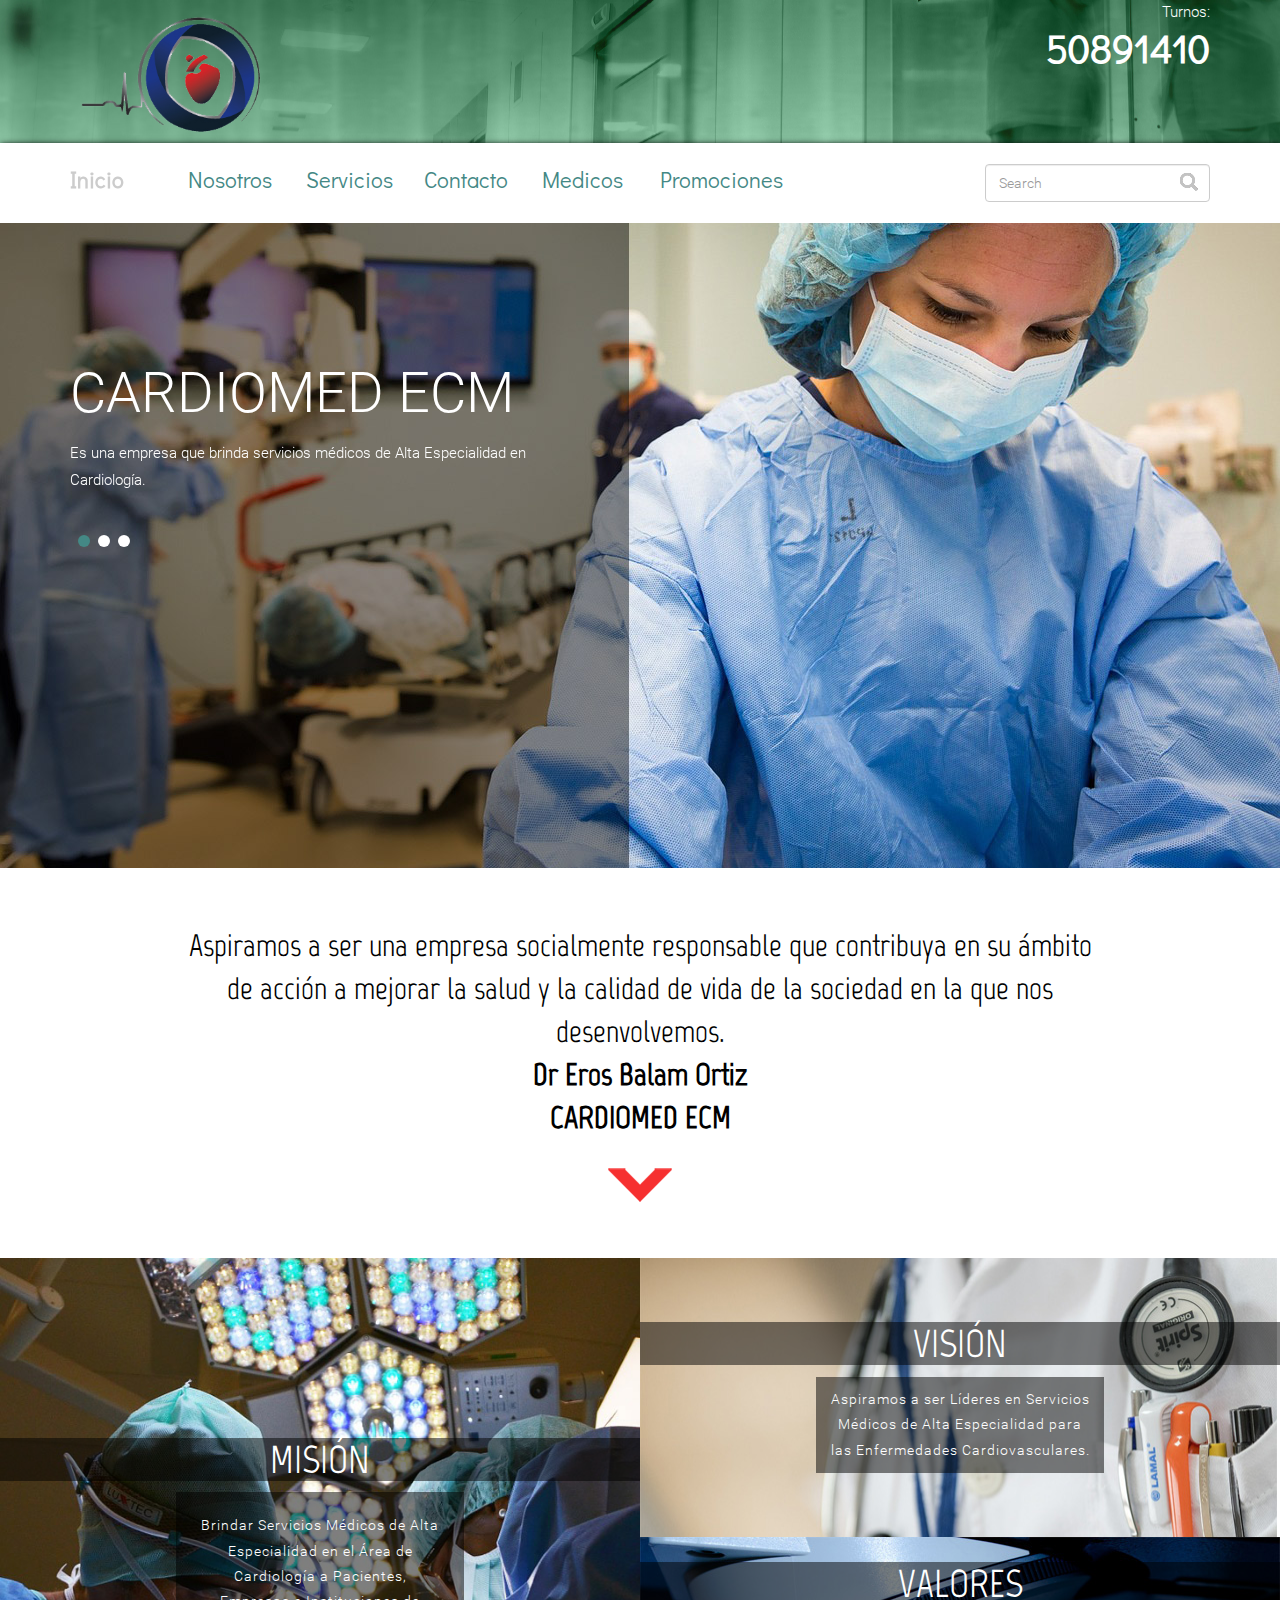
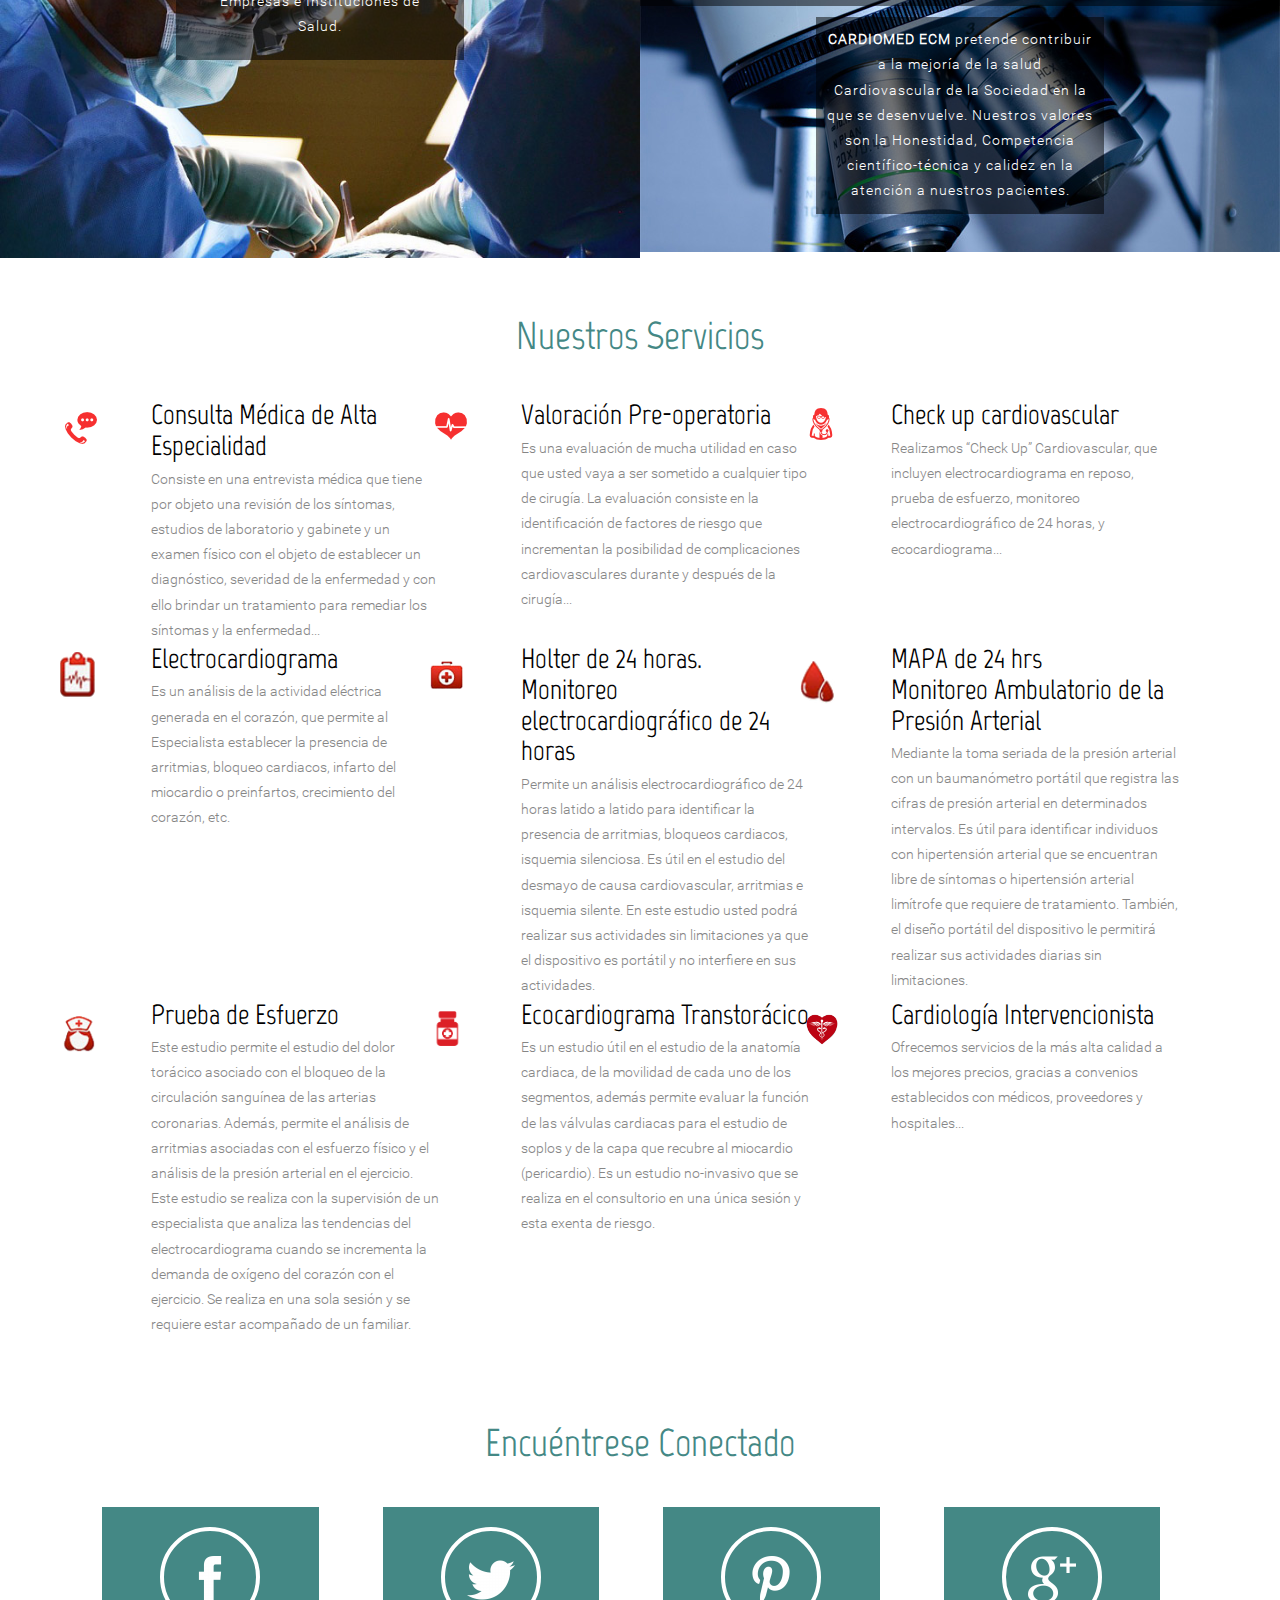
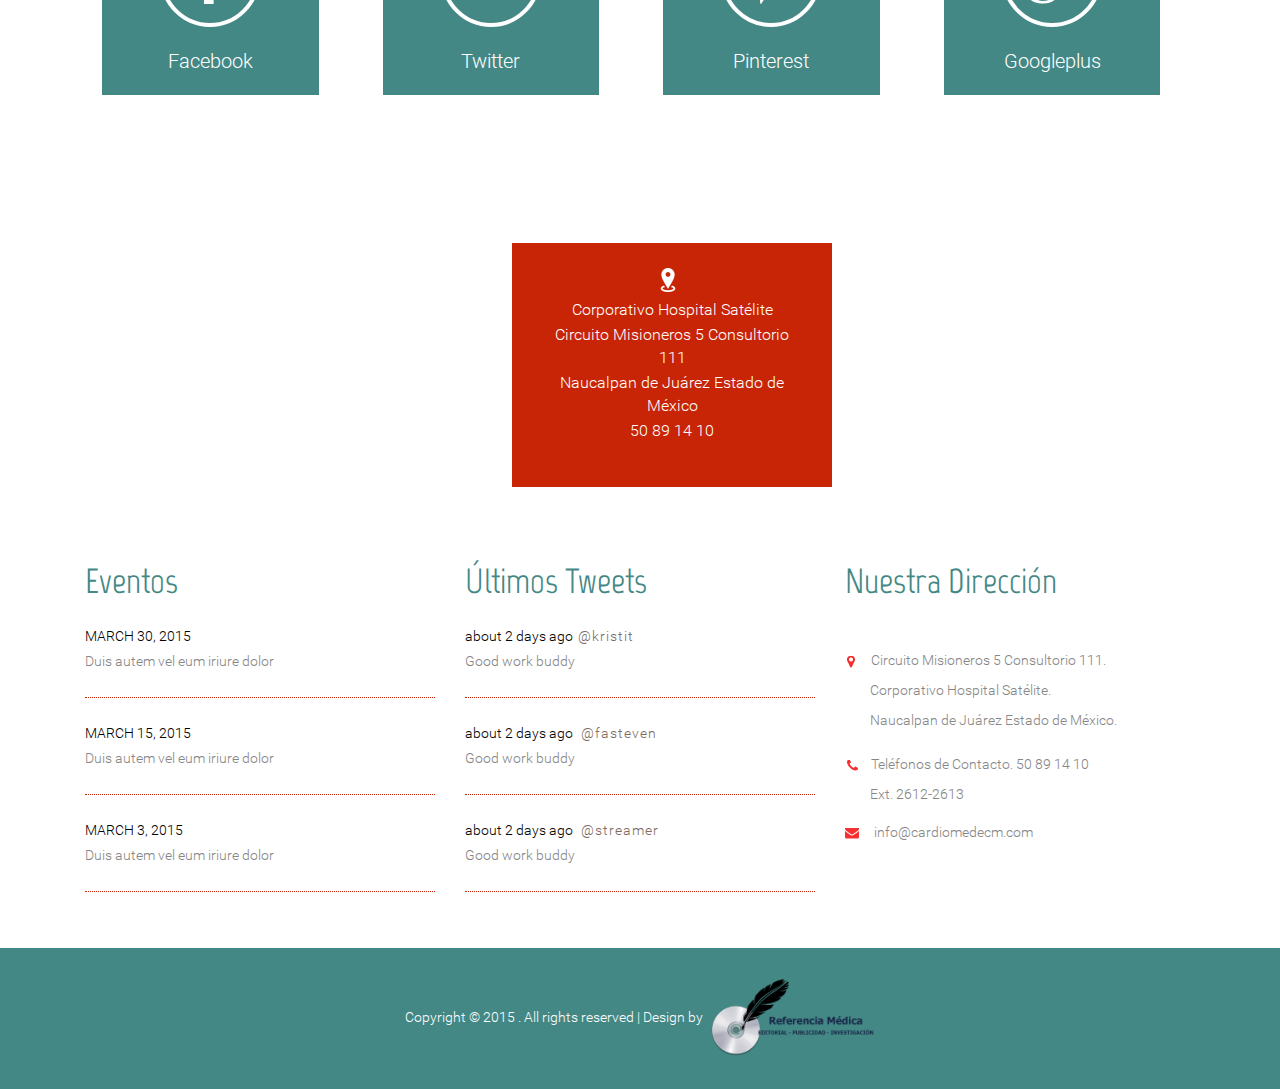
<file: med ecm/web app/index.html>
<!--
Author: W3layouts
Author URL: http://w3layouts.com
License: Creative Commons Attribution 3.0 Unported
License URL: http://creativecommons.org/licenses/by/3.0/
-->
<!DOCTYPE html>
<html>
<head>
<title>CardioMed ECM</title>
<link href="css/bootstrap.css" type="text/css" rel="stylesheet" media="all">
<link href="css/style.css" type="text/css" rel="stylesheet" media="all">
<link href='https://fonts.googleapis.com/css?family=Didact+Gothic' rel='stylesheet' type='text/css'>
<link rel="shortcut icon" href="images/favicon.ico">
<meta name="p:domain_verify" content="aaca3b6b4d7849d9b3cd22c4bf7415f7"/>
<!-- Custom Theme files -->
<meta name="viewport" content="width=device-width, initial-scale=1">
<meta http-equiv="Content-Type" content="text/html; charset=utf-8" />
<meta name="keywords" content="Doctor Plus Responsive web template, Bootstrap Web Templates, Flat Web Templates, Andriod Compatible web template, 
	Smartphone Compatible web template, free webdesigns for Nokia, Samsung, LG, SonyErricsson, Motorola web design" />
<script type="application/x-javascript"> addEventListener("load", function() { setTimeout(hideURLbar, 0); }, false); function hideURLbar(){ window.scrollTo(0,1); } </script>
<!-- //Custom Theme files -->
<!-- js -->
<script src="js/jquery-1.11.1.min.js"></script> 
<!-- //js -->	
<!-- start-smoth-scrolling-->
<script type="text/javascript" src="js/move-top.js"></script>
<script type="text/javascript" src="js/easing.js"></script>	
<script type="text/javascript">
		jQuery(document).ready(function($) {
			$(".scroll").click(function(event){		
				event.preventDefault();
				$('html,body').animate({scrollTop:$(this.hash).offset().top},1000);
			});
		});
</script>
<!--//end-smoth-scrolling-->
</head>
<body>
	<!--header-->
	<div class="header">
		<div class="container">
			<div class="header-logo">
				<a href="index.html"><img style="" src="images/logo.png" alt="logo"/></a>					
			</div>
			<div class="header-info">
				<p>Turnos:</p>
				<h4>50891410</h4>
			</div>			
			<div class="clearfix"> </div>
		</div>	
	</div>
	<!--//header-->
	<!--header-bottom-->
	<div class="header-bottom">
		<div class="container">
			<!--top-nav-->
			<div class="top-nav cl-effect-5">
				<span class="menu-icon"><img src="images/menu-icon.png" alt=""/></span>		
				<ul class="nav1">
					<li><a href="index.html" class="active"><span data-hover="Inicio">Inicio</span></a></li>
					<li><a href="about.html"> <span data-hover="Nosotros">Nosotros</span></a></li>
					<li><a href="services.html"> <span data-hover="Servicios">Servicios</span></a></li>
					<li><a href="contact.html"> <span data-hover="Contacto">Contacto</span></a></li>
                    <li><a href="medicos.html"> <span data-hover="Medicos">Medicos</span></a></li>
                    <li style="width: 150px;"><a href="news.html"> <span data-hover="Promociones">Promociones</span></a></li>
				</ul>
				<!-- script-for-menu -->
				<script>
				   $( "span.menu-icon" ).click(function() {
					 $( "ul.nav1" ).slideToggle( 300, function() {
					 // Animation complete.
					  });
					 });
				</script>
				<!-- /script-for-menu -->
			</div>
			<!--//top-nav-->
			<form class="navbar-form navbar-right">
				<div class="form-group">
					<input type="text" class="form-control" placeholder="Search">
					<button type="submit" class="btn btn-default"></button>
				</div>		
			</form>
			<div class="clearfix"> </div>
		</div>
	</div>
	<!--//header-bottom-->
	<!--banner-->
	<div class="banner">
		<div class="container ">
			<!-- banner-text Slider starts Here -->
			<script src="js/responsiveslides.min.js"></script>
			 <script>
				// You can also use "$(window).load(function() {"
					$(function () {
					// Slideshow 4
						$("#slider3").responsiveSlides({
						auto: true,
						pager:true,
						nav:false,
						speed: 500,
						namespace: "callbacks",
						before: function () {
						$('.events').append("<li>before event fired.</li>");
						},
						after: function () {
							$('.events').append("<li>after event fired.</li>");
						}
					});	
				});
			</script>
			<!--//End-slider-script -->
			<div  id="top" class="callbacks_container">
				<ul class="rslides" id="slider3">
					<li>
						<div class="banner-text">		
							<h1>CARDIOMED ECM</h1>
							<p>Es una empresa que brinda servicios médicos de Alta Especialidad en Cardiología. </p>
						</div>
					</li>
					<li>
						<div class="banner-text">		
							<h1></h1>
							<p>Las enfermedades cardiovasculares representan la principal causa de muerte y discapacidad en nuestra sociedad. Su prevención, diagnóstico y tratamiento eficaz es nuestro principal interés. Contamos para ello con personal Médico con capacidades científico-técnicas certificadas en el área de la Cardiología, además de equipo Médico de última generación a su disposición. </p>
						</div>
					</li>
					<li>
						<div class="banner-text">		
							<h1></h1>
							<p>En <strong>CARDIOMED ECM</strong> ejercemos Medicina Personalizada en donde la atención médica se centra en el la persona. Concebimos a la persona enferma no solo como un número de expediente o ficha, estamos convencidos que atendemos personas con un rol familiar y social importante, nuestra labor es poner a su disposición los recursos tecnológicos y médicos especializados para restablecer su salud. En CARDIOMED ECM Atendemos Personas no Enfermedades.</p>
						</div>
					</li>
				</ul>
			</div>
		</div>
	</div>
	<!--//banner-->
	<!--banner-bottom-->
	<div class="banner-bottom">
		<div class="container">
			<h2>Aspiramos a ser una empresa socialmente responsable que contribuya en su ámbito de acción a mejorar la salud y la calidad de vida de la sociedad en la que nos desenvolvemos. <br />
            <strong>Dr Eros Balam Ortiz</strong><br />
            <strong>CARDIOMED ECM</strong>
            </h2>
			<a href="#gallery" class="arrow scroll"> </a>
		</div>
	</div>
	<!--//banner-bottom-->
	<!--gallery-->
	<div class="gallery" id="gallery">
		<div class="col-md-6 gallery-left">
			<h4 style="background-color:rgba(0,0,0,0.5);">MISIÓN</h4>
			<p style="background-color:rgba(0,0,0,0.5);padding:21px;">
            Brindar Servicios Médicos de Alta Especialidad en el Área de Cardiología a Pacientes, Empresas e Instituciones de Salud. 
            </p>
		</div>
		<div class="col-md-6 gallery-right">
			<div class="gallery-grid-a">
				<h4 style="background-color:rgba(0,0,0,0.5);">VISIÓN</h4>
				<p style="background-color:rgba(0,0,0,0.5);padding:10px;">Aspiramos a ser Líderes en Servicios Médicos de Alta Especialidad para las Enfermedades Cardiovasculares.</p>
			</div>	
			<div class="gallery-grid-b">		
			<h4 style="background-color:rgba(0,0,0,0.5);">VALORES</h4>
			<p style="background-color:rgba(0,0,0,0.5);padding:10px;"><strong>CARDIOMED ECM</strong> pretende contribuir a la mejoría de la salud Cardiovascular de la Sociedad en la que se desenvuelve. Nuestros valores son la Honestidad, Competencia científico-técnica y calidez en la atención a nuestros pacientes.</p>
			</div>
		</div>
		<div class="clearfix"> </div>
	</div>
	<!--//gallery-->
	<!--work-->
	<div class="work">		
		<div class="container">	
			<div class="work-title">
				<h3>Nuestros Servicios</h3>
				<p></p>
			</div>
            <div class="col-md-12">
			<div class="col-md-4 work-grids">
				<ul>
					<li><img style="margin-left: -35px;" src="images/icon4.png" alt=""></li>
					<li>
						<h4>Consulta Médica de Alta Especialidad</h4>
						<p>Consiste en una entrevista médica que tiene por objeto una revisión de los síntomas, estudios de laboratorio y gabinete y un examen físico con el objeto de establecer un diagnóstico, severidad de la enfermedad y con ello brindar un tratamiento para remediar los síntomas y la enfermedad... 
                        </p>
					</li>
				</ul>
			</div>	
			<div class="col-md-4 work-grids">
				<ul>
					<li><img style="margin-left: -35px;" src="images/icon2.png" alt=""></li>
					<li>
						<h4>Valoración Pre-operatoria</h4>
						<p>Es una evaluación de mucha utilidad en caso que usted vaya a ser sometido a cualquier tipo de cirugía. La evaluación consiste en la identificación de factores de riesgo que incrementan la posibilidad de complicaciones cardiovasculares durante y después de la cirugía...
                        </p>
					</li>
				</ul>
			</div>
			<div class="col-md-4 work-grids">
				<ul>
					<li><img style="margin-left: -35px;" src="images/icon3.png" alt=""></li>
					<li>
						<h4>Check up cardiovascular</h4>
						<p>Realizamos “Check Up” Cardiovascular, que incluyen electrocardiograma en reposo, prueba de esfuerzo, monitoreo electrocardiográfico de 24 horas, y ecocardiograma...
                      </p>
					</li>
				</ul>
			</div>
            </div>
            <div class="col-md-12">
            <div class="col-md-4 work-grids">
				<ul>
					<li><img style="margin-left: -40px;width: 35px;" src="images/icons/icon5.png" alt=""></li>
					<li>
						<h4>Electrocardiograma</h4>
						<p>Es un análisis de la actividad eléctrica generada en el corazón, que permite al Especialista establecer la presencia de arritmias, bloqueo cardiacos, infarto del miocardio o preinfartos, crecimiento del corazón, etc.  
                      </p>
					</li>
				</ul>
			</div>
            <div class="col-md-4 work-grids">
				<ul>
					<li><img style="margin-left: -40px;width: 35px;" src="images/icons/icon2.png" alt=""></li>
					<li>
						<h4>Holter de 24 horas.<br /> Monitoreo electrocardiográfico de 24 horas</h4>
						<p>Permite un análisis electrocardiográfico de 24 horas latido a latido para identificar la presencia de arritmias, bloqueos cardiacos, isquemia silenciosa. Es útil en el estudio del desmayo de causa cardiovascular, arritmias e isquemia silente. En este estudio usted podrá realizar sus actividades sin limitaciones ya que el dispositivo es portátil y no interfiere en sus actividades. 
                      </p>
					</li>
				</ul>
			</div>
            <div class="col-md-4 work-grids">
				<ul>
					<li><img style="margin-left: -40px;width: 35px;" src="images/icons/icon8.png" alt=""></li>
					<li>
						<h4>MAPA de 24 hrs<br />Monitoreo Ambulatorio de la Presión Arterial</h4>
						<p>Mediante la toma seriada de la presión arterial con un baumanómetro portátil que registra las cifras de presión arterial en determinados intervalos.  Es útil para identificar individuos con hipertensión arterial que se encuentran libre de síntomas o hipertensión arterial limítrofe que requiere de tratamiento. También, el diseño portátil del dispositivo le permitirá realizar sus actividades diarias sin limitaciones. 
                      </p>
					</li>
				</ul>
			</div>
            </div>
            <div class="col-md-12">
            <div class="col-md-4 work-grids">
				<ul>
					<li><img style="margin-left: -40px;width: 35px;" src="images/icons/icon4.png" alt=""></li>
					<li>
						<h4>Prueba de Esfuerzo</h4>
						<p>Este estudio permite el estudio del dolor torácico asociado con el bloqueo de la circulación sanguínea de las arterias coronarias. Además, permite el análisis de arritmias asociadas con el esfuerzo físico y el análisis de la presión arterial en el ejercicio. Este estudio se realiza con la supervisión de un especialista que analiza las tendencias del electrocardiograma cuando se incrementa la demanda de oxígeno del corazón con el ejercicio. Se realiza en una sola sesión y se requiere estar acompañado de un familiar. 
                      </p>
					</li>
				</ul>
			</div>
            <div class="col-md-4 work-grids">
				<ul>
					<li><img style="margin-left: -40px;width: 35px;" src="images/icons/icon10.png" style="width:42px" alt=""></li>
					<li>
						<h4>Ecocardiograma Transtorácico</h4>
						<p>Es un estudio útil en el estudio de la anatomía cardiaca, de la movilidad de cada uno de los segmentos, además permite evaluar la función de las válvulas cardiacas para el estudio de soplos y de la capa que recubre al miocardio (pericardio). Es un estudio no-invasivo que se realiza en el consultorio en una única sesión y esta exenta de riesgo.  
                      </p>
					</li>
				</ul>
			</div>
            <div class="col-md-4 work-grids">
				<ul>
					<li><img style="margin-left: -40px;width: 44px;" src="images/icons/icon12.png" style="width:55px" alt=""></li>
					<li>
						<h4>Cardiología Intervencionista</h4>
						<p>Ofrecemos servicios de la más alta calidad a los mejores precios, gracias a convenios establecidos con médicos,  proveedores y hospitales...    
                      </p>
					</li>
				</ul>
			</div>
            </div>
			<div class="clearfix"> </div>
		</div>
	</div>
	<!--//work-->
	<div class="like">		
		<div class="container">
			<div class="work-title">
				<h3>Encuéntrese Conectado</h3>
				<p class="cnnct"></p>
			</div>
			<div class="col-md-3 like-grids">
				<a href="https://www.facebook.com/Cardio-Med-ECM-1480941625547123/timeline/">
					<img src="images/icon1.png" alt=""/>
				</a>
				<p>Facebook</p>
			</div>
			<div class="col-md-3 like-grids">
				<a href="https://twitter.com/cardiomedecm">
					<img src="images/icon5.png" alt=""/>
				</a>
				<p>Twitter</p>
			</div>
			<div class="col-md-3 like-grids">
				<a href="https://www.pinterest.com/cardiomedecm/">
					<img src="images/icon6.png" alt=""/>
				</a>
				<p>Pinterest</p>
			</div>
			<div class="col-md-3 like-grids">
				<a href="https://plus.google.com/u/0/109583393176461734720">
					<img src="images/icon7.png" alt=""/>
				</a>
				<p>Googleplus</p>
			</div>
			<div class="clearfix"> </div>
		</div>
	</div>
	<!--map-->
	<div class="map">
		<iframe src="https://www.google.com/maps/embed?pb=!1m18!1m12!1m3!1d3760.648622560514!2d-99.23985628463049!3d19.513747586838267!2m3!1f0!2f0!3f0!3m2!1i1024!2i768!4f13.1!3m3!1m2!1s0x85d2032903338a83%3A0x535a70abd7ca2b37!2sCorporativo+Hospital+Sat%C3%A9lite!5e0!3m2!1sen!2s!4v1449705612390" width="600" height="450" frameborder="0" style="border:0" allowfullscreen></iframe>
		<div class="container">	
			<div class="map-info">
				<ul>
					<li>Corporativo Hospital Satélite</li>
					<li>Circuito Misioneros 5 Consultorio 111</li>
					<li>Naucalpan de Juárez Estado de México</li>
					<li>50 89 14 10</li>
				</ul>
			</div>
		</div>
	</div>
	<!--//map-->
	<!--footer-->
	<div class="footer">
		<div class="container">
			<div class="footer-grids">				
				<div class="col-md-4 recent-posts">
					<h4>Eventos</h4>
					<div class="recent-posts-text">
						<h5>MARCH 30, 2015</h5>
						<p>Duis autem vel eum iriure dolor</p>
					</div>
					<div class="recent-posts-text">
						<h5>MARCH 15, 2015</h5>
						<p>Duis autem vel eum iriure dolor</p>
					</div>
					<div class="recent-posts-text">
						<h5>MARCH 3, 2015</h5>
						<p>Duis autem vel eum iriure dolor</p>
					</div>
				</div>
				<div class="col-md-4 recent-posts">
					<h4>Últimos Tweets</h4>
					<div class="recent-posts-text">
						<h5>about 2 days ago<span>@kristit</span></h5>
						<p>Good work buddy</p>
					</div>
					<div class="recent-posts-text">
						<h5>about 2 days ago <span>@fasteven</span></h5>
						<p>Good work buddy</p>
					</div>
					<div class="recent-posts-text">
						<h5>about 2 days ago <span>@streamer</span> </h5>
						<p>Good work buddy</p>
					</div>
				</div>
				<div class="col-md-4 recent-posts">
					<h4>Nuestra Dirección</h4>
					<p class="adrs">
                    </p>
					<ul>
						<li>
                        
                         <p><span></span>Circuito Misioneros 5 Consultorio 111.</p>
                         <p style="margin-left: 25px;">Corporativo Hospital Satélite.</p>
                         <p style="margin-left: 25px;">Naucalpan de Juárez Estado de México.</p>
                          </li>
						<li>
                        <p><span class="ph-no"></span>Teléfonos de Contacto. 50 89 14 10 </p> 
                        <p style="margin-left: 25px;">Ext. 2612-2613</p> </li>
						<li><span class="mail"></span><a href="mailto:info@cardiomedecm.com">info@cardiomedecm.com</a></li>
					</ul>
				</div>
				<div class="clearfix"> </div>
			</div>
		</div>	
	</div>	
	<!--//footer-->
	<div class="footer-bottom">
		<div class="container">
			<p>Copyright © 2015 . All rights reserved | Design by <a href=""><img src="images/firm.png" style="width:170px;" /></a></p>
		</div>
	</div>
	<!--smooth-scrolling-of-move-up-->
	<script type="text/javascript">
		$(document).ready(function() {
			/*
			var defaults = {
				containerID: 'toTop', // fading element id
				containerHoverID: 'toTopHover', // fading element hover id
				scrollSpeed: 1200,
				easingType: 'linear' 
			};
			*/
			
			$().UItoTop({ easingType: 'easeOutQuart' });
			
		});
	</script>
	<a href="#" id="toTop" style="display: block;"> <span id="toTopHover" style="opacity: 1;"> </span></a>
	<!--//smooth-scrolling-of-move-up-->
	<!-- Bootstrap core JavaScript
    ================================================== -->
    <!-- Placed at the end of the document so the pages load faster -->
    <script src="js/bootstrap.js"> </script>
</body>
</html>
</file>
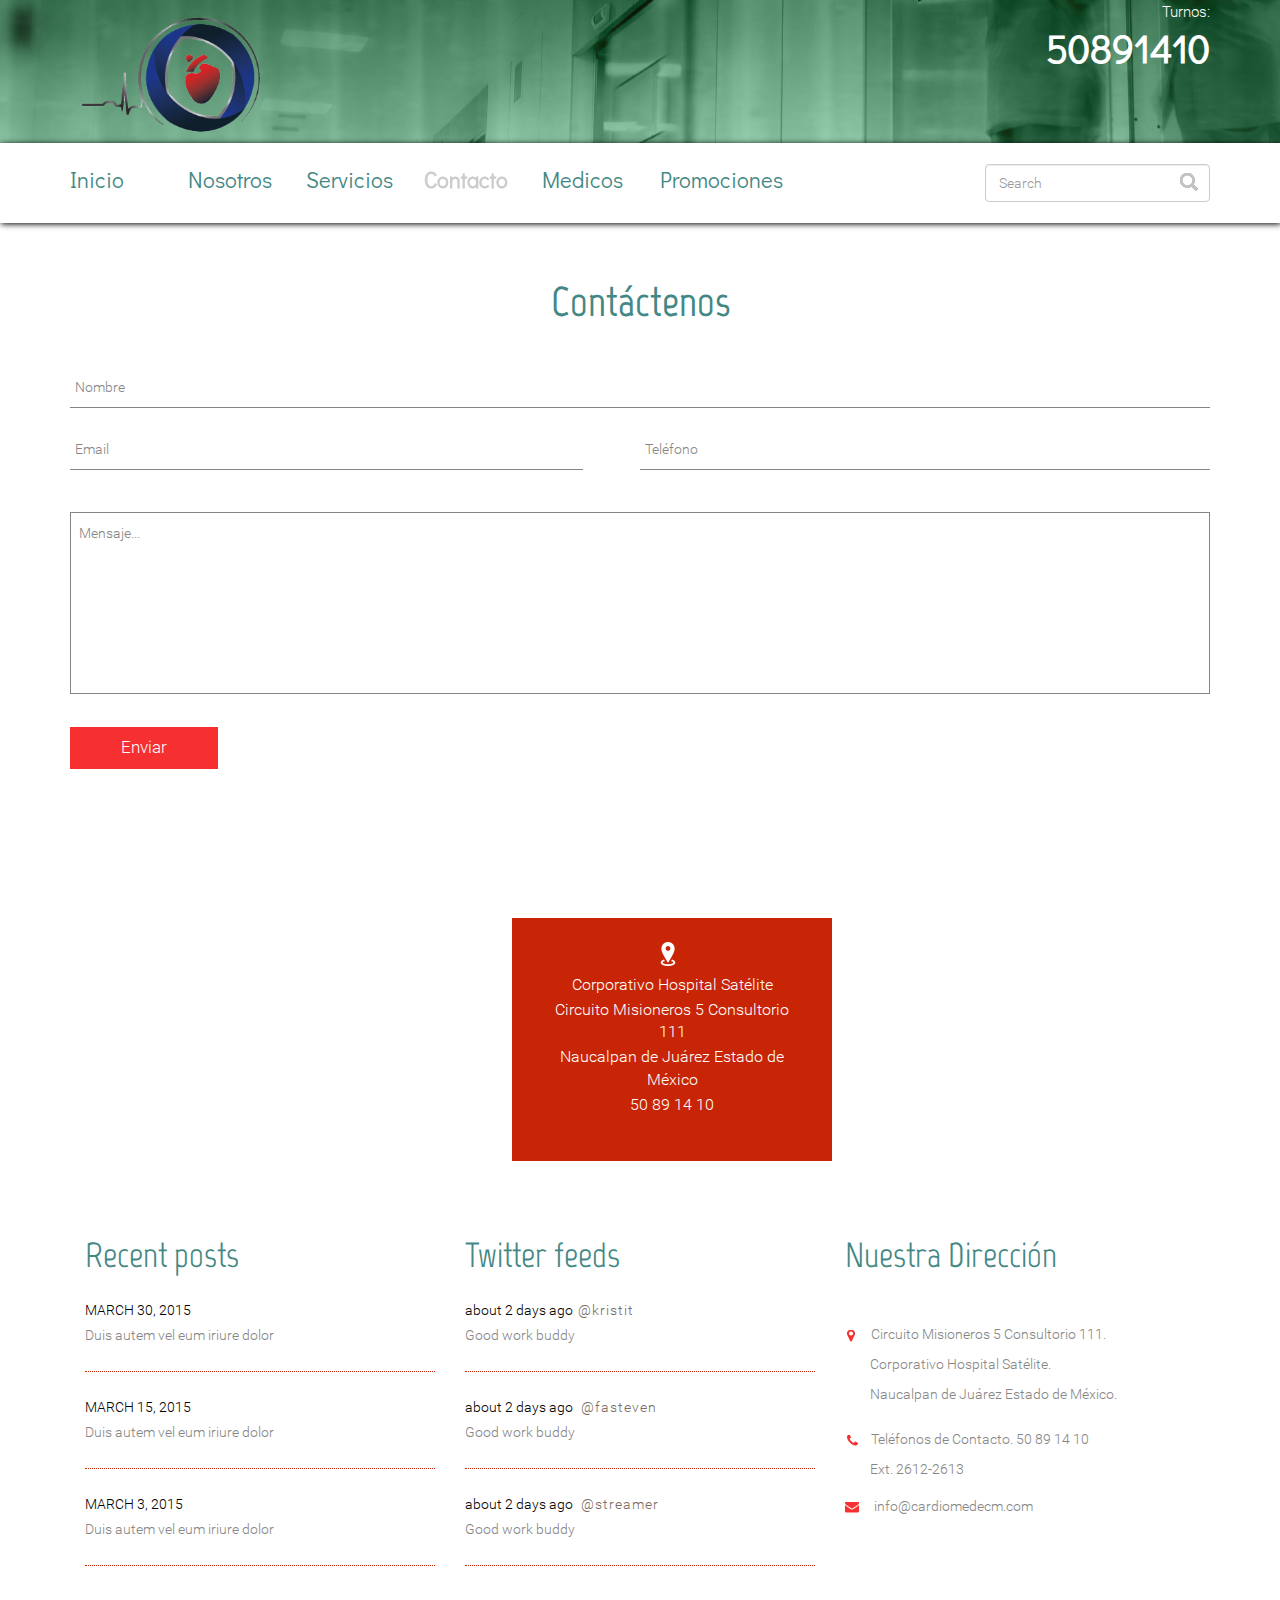
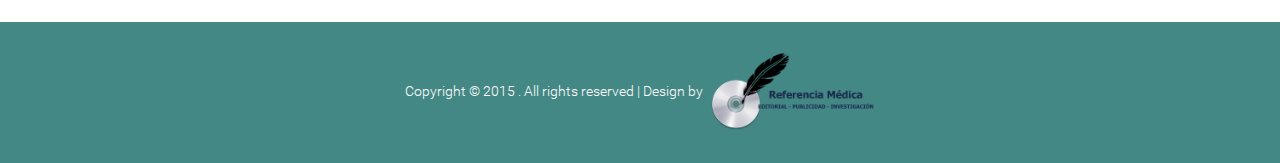
<file: med ecm/web app/contact.html>
<!--
Author: W3layouts
Author URL: http://w3layouts.com
License: Creative Commons Attribution 3.0 Unported
License URL: http://creativecommons.org/licenses/by/3.0/
-->
<!DOCTYPE html>
<html>
<head>
<title>CardioMed ECM</title>
<link href="css/bootstrap.css" type="text/css" rel="stylesheet" media="all">
<link href="css/style.css" type="text/css" rel="stylesheet" media="all">
<link rel="shortcut icon" href="images/favicon.ico">
<!-- Custom Theme files -->
<meta name="viewport" content="width=device-width, initial-scale=1">
<meta http-equiv="Content-Type" content="text/html; charset=utf-8" />
<link href='https://fonts.googleapis.com/css?family=Didact+Gothic' rel='stylesheet' type='text/css'>
<meta name="keywords" content="Doctor Plus Responsive web template, Bootstrap Web Templates, Flat Web Templates, Andriod Compatible web template, 
	Smartphone Compatible web template, free webdesigns for Nokia, Samsung, LG, SonyErricsson, Motorola web design" />
<script type="application/x-javascript"> addEventListener("load", function() { setTimeout(hideURLbar, 0); }, false); function hideURLbar(){ window.scrollTo(0,1); } </script>
<!-- //Custom Theme files -->
<!-- js -->
<script src="js/jquery-1.11.1.min.js"></script> 
<!-- //js -->	
<!-- start-smoth-scrolling-->
<script type="text/javascript" src="js/move-top.js"></script>
<script type="text/javascript" src="js/easing.js"></script>	
<script type="text/javascript">
		jQuery(document).ready(function($) {
			$(".scroll").click(function(event){		
				event.preventDefault();
				$('html,body').animate({scrollTop:$(this.hash).offset().top},1000);
			});
		});
</script>
<!--//end-smoth-scrolling-->
</head>
<body>
	<!--header-->
	<div class="header">
		<div class="container">
			<div class="header-logo">
				<a href="index.html"><img src="images/logo.png" alt="logo"/></a>					
			</div>
			<div class="header-info">
				<p>Turnos:</p>
				<h4>50891410</h4>
			</div>			
			<div class="clearfix"> </div>
		</div>	
	</div>
	<!--//header-->
	<!--header-bottom-->
	<div class="header-bottom">
		<div class="container">
			<!--top-nav-->
			<div class="top-nav cl-effect-5">
				<span class="menu-icon"><img src="images/menu-icon.png" alt=""/></span>		
				<ul class="nav1">
					<li><a href="index.html"><span data-hover="Inicio">Inicio</span></a></li>
					<li><a href="about.html"> <span data-hover="Nosotros">Nosotros</span></a></li>
					<li><a href="services.html"> <span data-hover="Servicios">Servicios</span></a></li>
					<li><a href="contact.html" class="active"> <span data-hover="Contacto">Contacto</span></a></li>
                    <li><a href="medicos.html"> <span data-hover="Medicos">Medicos</span></a></li>
                    <li style="width: 150px;"><a href="news.html"> <span data-hover="Promociones">Promociones</span></a></li>
				</ul>
				<!-- script-for-menu -->
				<script>
				   $( "span.menu-icon" ).click(function() {
					 $( "ul.nav1" ).slideToggle( 300, function() {
					 // Animation complete.
					  });
					 });
				</script>
				<!-- /script-for-menu -->
			</div>
			<!--//top-nav-->
			<form class="navbar-form navbar-right">
				<div class="form-group">
					<input type="text" class="form-control" placeholder="Search">
					<button type="submit" class="btn btn-default"></button>
				</div>		
			</form>
			<div class="clearfix"> </div>
		</div>
	</div>
	<!--//header-bottom-->
	<!--contact-->
	<div class="contact">
		<div class="container">
			<h3>Contáctenos</h3>
			<div class="contact-form">
				<form>
					<input type="text" value="Nombre" onfocus="this.value = '';" onblur="if (this.value == '') {this.value = 'Nombre';}" required>
					<div class="col-md-6 cnt-inpt">
						<input type="email" value="Email" onfocus="this.value = '';" onblur="if (this.value == '') {this.value = 'Email';}" required>
					</div>
					<div class="col-md-6 cnt-inpt">
						<input type="text" value="Teléfono" onfocus="this.value = '';" onblur="if (this.value == '') {this.value = 'Teléfono';}" required>
					</div>
					<div class="clearfix"> </div>
					<textarea onfocus="this.value = '' ;" onblur="if (this.value == '') {this.value = 'Mensaje...';}" required> Mensaje... </textarea>
					<input type="submit" value="Enviar">
				</form>
			</div>
		</div>
	</div>
	<!--//contact-->
	<!--map-->
	<div class="map">
		<iframe src="https://www.google.com/maps/embed?pb=!1m18!1m12!1m3!1d3760.648622560514!2d-99.23985628463049!3d19.513747586838267!2m3!1f0!2f0!3f0!3m2!1i1024!2i768!4f13.1!3m3!1m2!1s0x85d2032903338a83%3A0x535a70abd7ca2b37!2sCorporativo+Hospital+Sat%C3%A9lite!5e0!3m2!1sen!2s!4v1449705612390" width="600" height="450" frameborder="0" style="border:0" allowfullscreen></iframe>
		<div class="container">	
			<div class="map-info">
				<ul>
					<li>Corporativo Hospital Satélite</li>
					<li>Circuito Misioneros 5 Consultorio 111</li>
					<li>Naucalpan de Juárez Estado de México</li>
					<li>50 89 14 10</li>
				</ul>
			</div>
		</div>
	</div>
	<!--//map-->
	<!--footer-->
	<div class="footer">
		<div class="container">
			<div class="footer-grids">				
				<div class="col-md-4 recent-posts">
					<h4>Recent posts</h4>
					<div class="recent-posts-text">
						<h5>MARCH 30, 2015</h5>
						<p>Duis autem vel eum iriure dolor</p>
					</div>
					<div class="recent-posts-text">
						<h5>MARCH 15, 2015</h5>
						<p>Duis autem vel eum iriure dolor</p>
					</div>
					<div class="recent-posts-text">
						<h5>MARCH 3, 2015</h5>
						<p>Duis autem vel eum iriure dolor</p>
					</div>
				</div>
				<div class="col-md-4 recent-posts">
					<h4>Twitter feeds</h4>
					<div class="recent-posts-text">
						<h5>about 2 days ago<span>@kristit</span></h5>
						<p>Good work buddy</p>
					</div>
					<div class="recent-posts-text">
						<h5>about 2 days ago <span>@fasteven</span></h5>
						<p>Good work buddy</p>
					</div>
					<div class="recent-posts-text">
						<h5>about 2 days ago <span>@streamer</span> </h5>
						<p>Good work buddy</p>
					</div>
				</div>
				<div class="col-md-4 recent-posts">
					<h4>Nuestra Dirección</h4>
					<p class="adrs">
                    </p>
					<ul>
						<li>
                        
                         <p><span></span>Circuito Misioneros 5 Consultorio 111.</p>
                         <p style="margin-left: 25px;">Corporativo Hospital Satélite.</p>
                         <p style="margin-left: 25px;">Naucalpan de Juárez Estado de México.</p>
                          </li>
						<li>
                        <p><span class="ph-no"></span>Teléfonos de Contacto. 50 89 14 10 </p> 
                        <p style="margin-left: 25px;">Ext. 2612-2613</p> </li>
						<li><span class="mail"></span><a href="mailto:info@cardiomedecm.com">info@cardiomedecm.com</a></li>
					</ul>
				</div>
				<div class="clearfix"> </div>
			</div>
		</div>	
	</div>	
	<!--//footer-->
	<div class="footer-bottom">
		<div class="container">
			<p>Copyright © 2015 . All rights reserved | Design by <a href=""><img src="images/firm.png" style="width:170px;" /></a></p>
		</div>
	</div>
	<!--smooth-scrolling-of-move-up-->
	<script type="text/javascript">
		$(document).ready(function() {
			/*
			var defaults = {
				containerID: 'toTop', // fading element id
				containerHoverID: 'toTopHover', // fading element hover id
				scrollSpeed: 1200,
				easingType: 'linear' 
			};
			*/
			
			$().UItoTop({ easingType: 'easeOutQuart' });
			
		});
	</script>
	<a href="#" id="toTop" style="display: block;"> <span id="toTopHover" style="opacity: 1;"> </span></a>
	<!--//smooth-scrolling-of-move-up-->
	<!-- Bootstrap core JavaScript
    ================================================== -->
    <!-- Placed at the end of the document so the pages load faster -->
    <script src="js/bootstrap.js"> </script>
</body>
</html>
</file>
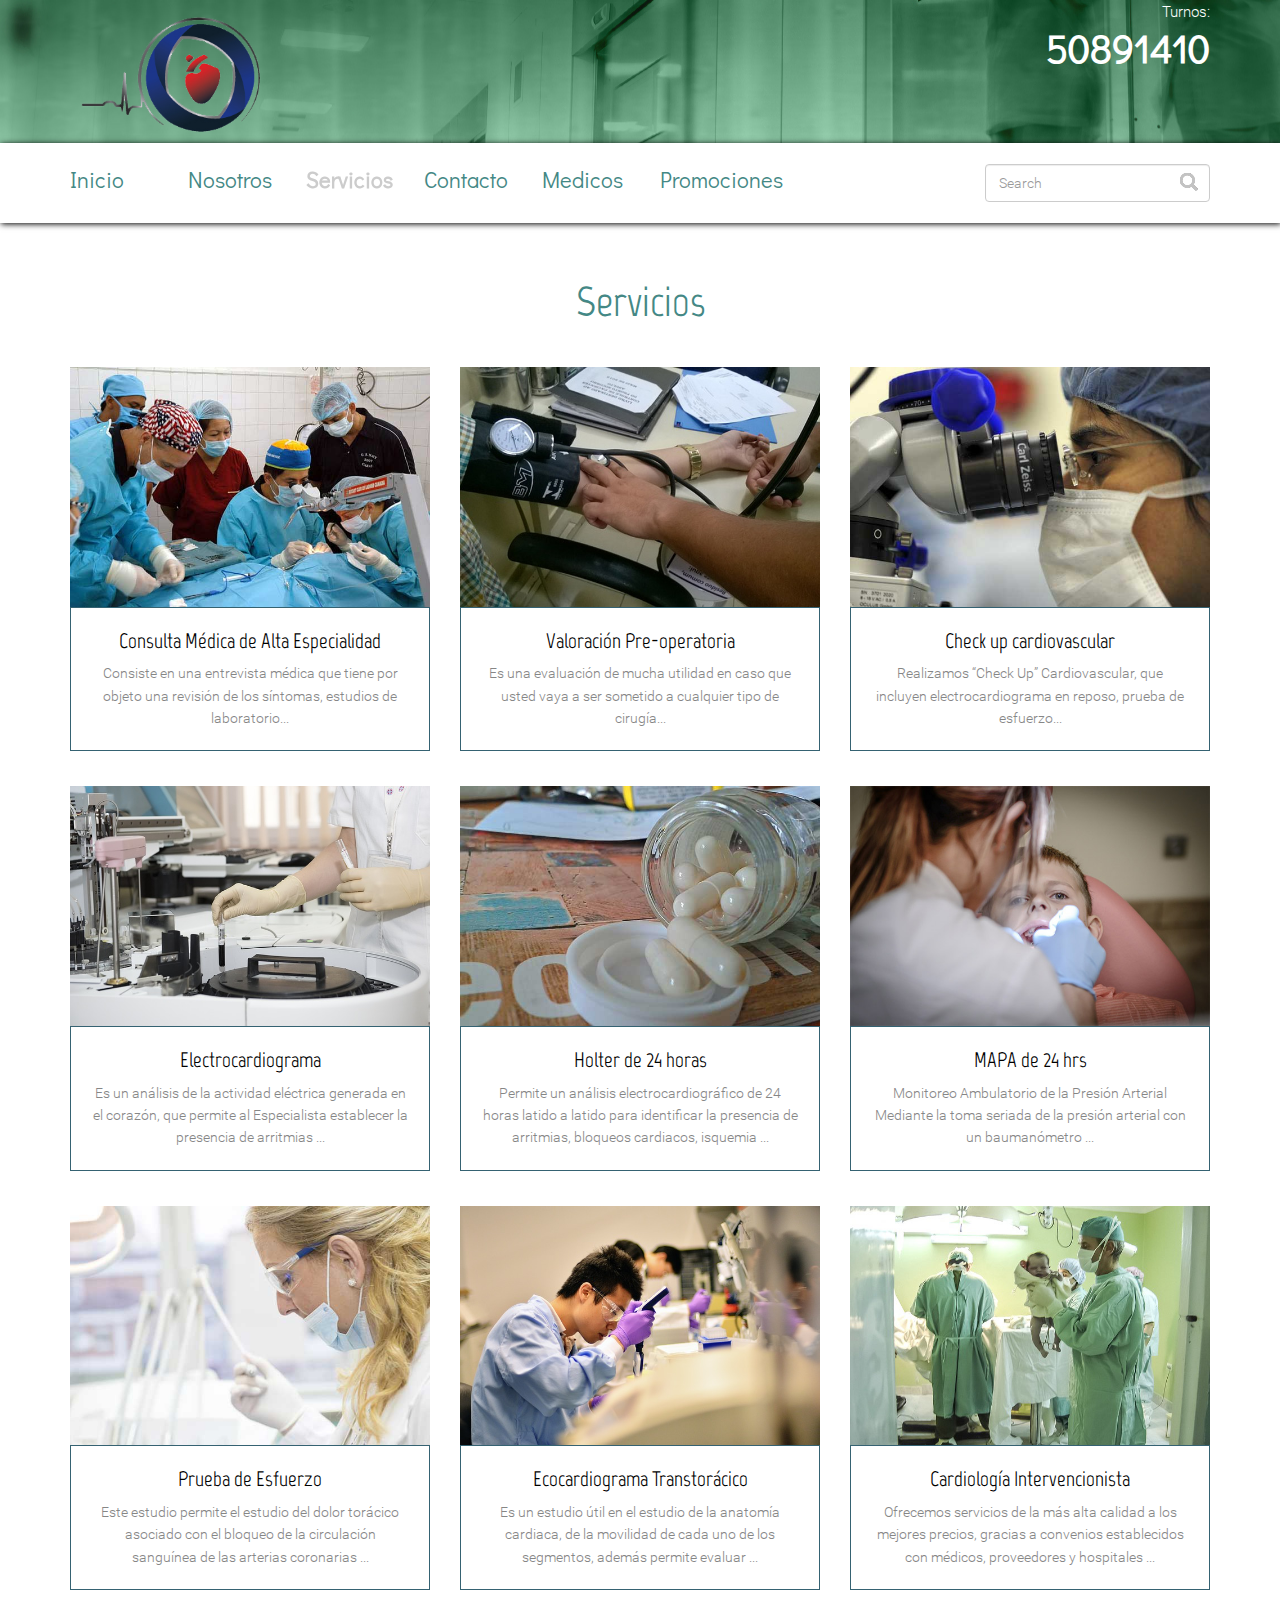
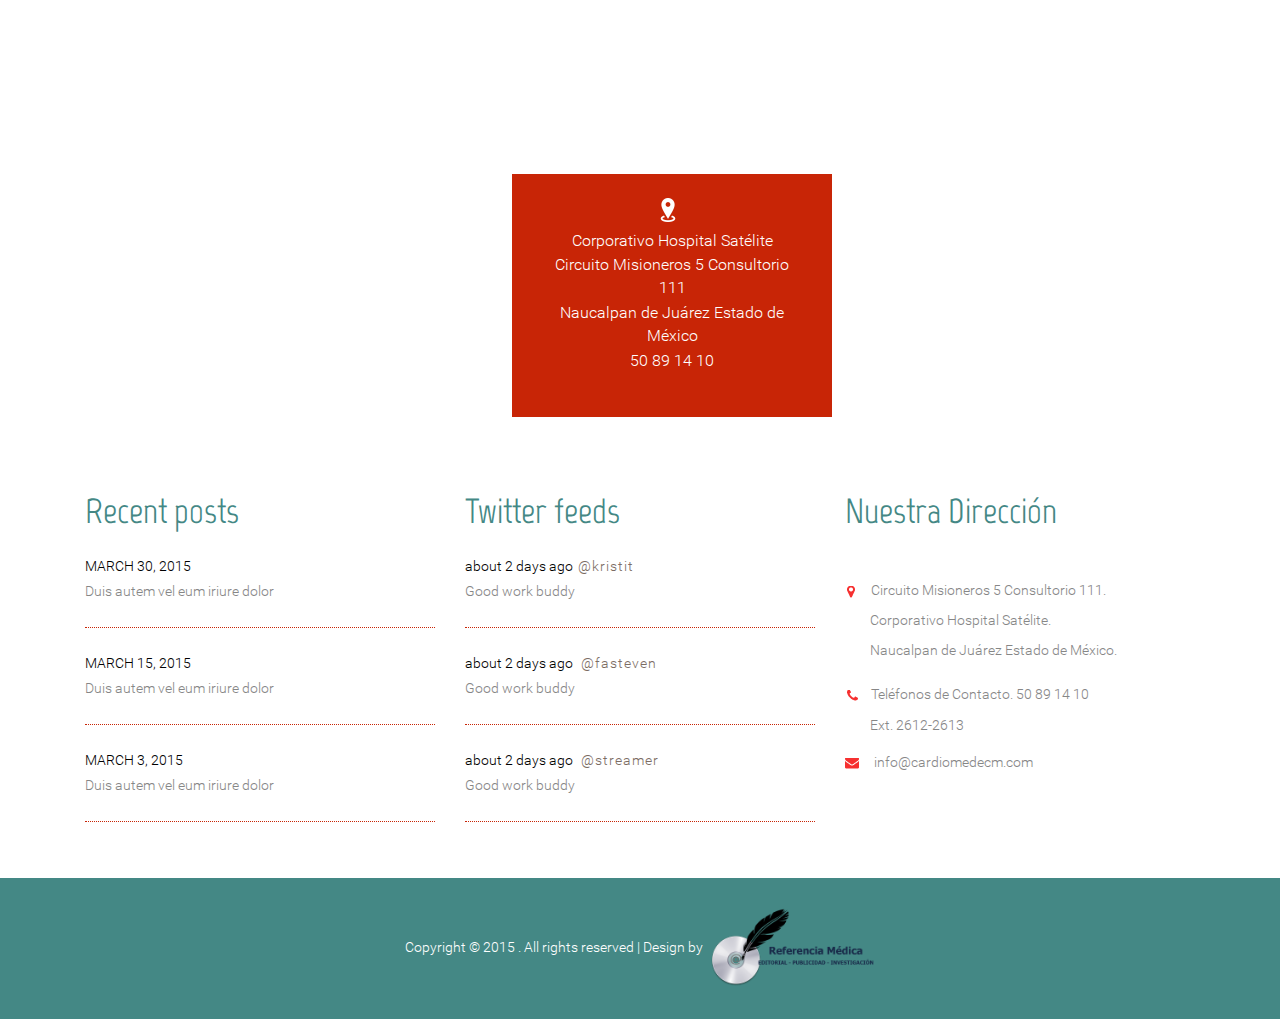
<file: med ecm/web app/services.html>
<!--
Author: W3layouts
Author URL: http://w3layouts.com
License: Creative Commons Attribution 3.0 Unported
License URL: http://creativecommons.org/licenses/by/3.0/
-->
<!DOCTYPE html>
<html>
<head>
<title>CardioMed ECM</title>
<link href="css/bootstrap.css" type="text/css" rel="stylesheet" media="all">
<link href="css/style.css" type="text/css" rel="stylesheet" media="all">
<link rel="stylesheet" href="css/chocolat.css" type="text/css" media="screen">
<link rel="shortcut icon" href="images/favicon.ico">				
<!-- Custom Theme files -->
<meta name="viewport" content="width=device-width, initial-scale=1">
<meta http-equiv="Content-Type" content="text/html; charset=utf-8" />
<link href='https://fonts.googleapis.com/css?family=Didact+Gothic' rel='stylesheet' type='text/css'>
<meta name="keywords" content="Doctor Plus Responsive web template, Bootstrap Web Templates, Flat Web Templates, Andriod Compatible web template, 
	Smartphone Compatible web template, free webdesigns for Nokia, Samsung, LG, SonyErricsson, Motorola web design" />
<script type="application/x-javascript"> addEventListener("load", function() { setTimeout(hideURLbar, 0); }, false); function hideURLbar(){ window.scrollTo(0,1); } </script>
<!-- //Custom Theme files -->
<!-- js -->
<script src="js/jquery-1.11.1.min.js"></script> 
<!-- //js -->	
<!-- start-smoth-scrolling-->
<script type="text/javascript" src="js/move-top.js"></script>
<script type="text/javascript" src="js/easing.js"></script>	
<script type="text/javascript">
		jQuery(document).ready(function($) {
			$(".scroll").click(function(event){		
				event.preventDefault();
				$('html,body').animate({scrollTop:$(this.hash).offset().top},1000);
			});
		});
</script>
<!--//end-smoth-scrolling-->
</head>
<body>
	<!--header-->
	<div class="header">
		<div class="container">
			<div class="header-logo">
				<a href="index.html"><img src="images/logo.png" alt="logo"/></a>					
			</div>
			<div class="header-info">
				<p>Turnos:</p>
				<h4>50891410</h4>
			</div>			
			<div class="clearfix"> </div>
		</div>	
	</div>
	<!--//header-->
	<!--header-bottom-->
	<div class="header-bottom">
		<div class="container">
			<!--top-nav-->
			<div class="top-nav cl-effect-5">
				<span class="menu-icon"><img src="images/menu-icon.png" alt=""/></span>		
				<ul class="nav1">
					<li><a href="index.html"><span data-hover="Inicio">Inicio</span></a></li>
					<li><a href="about.html"> <span data-hover="Nosotros">Nosotros</span></a></li>
					<li><a href="services.html" class="active"> <span data-hover="Servicios">Servicios</span></a></li>
					<li><a href="contact.html"> <span data-hover="Contacto">Contacto</span></a></li>
                    <li><a href="medicos.html"> <span data-hover="Medicos">Medicos</span></a></li>
                    <li style="width: 150px;"><a href="news.html"> <span data-hover="Promociones">Promociones</span></a></li>
				</ul>
				<!-- script-for-menu -->
				<script>
				   $( "span.menu-icon" ).click(function() {
					 $( "ul.nav1" ).slideToggle( 300, function() {
					 // Animation complete.
					  });
					 });
				</script>
				<!-- /script-for-menu -->
			</div>
			<!--//top-nav-->
			<form class="navbar-form navbar-right">
				<div class="form-group">
					<input type="text" class="form-control" placeholder="Search">
					<button type="submit" class="btn btn-default"></button>
				</div>		
			</form>
			<div class="clearfix"> </div>
		</div>
	</div>
	<!--//header-bottom-->
	<!--services-->
	<div class="services">
		<div class="container">
			<h3>Servicios</h3>
			<div class="row services-info">			
				<div class="col-sm-6 col-md-4 services-grids">
					<div class="thumbnail">
						<div class="moments-bottom">
							<a href="images/img9.jpg">
								<img src="images/img9.jpg" class="img-responsive zoom-img " alt="">				
							</a>
						</div>
						<div class="caption services-caption">
							<h4><a style="cursor:pointer;" data-toggle="modal" data-target="#myModal1">Consulta Médica de Alta Especialidad</a></h4>
							<p>Consiste en una entrevista médica que tiene por objeto una revisión de los síntomas, estudios de laboratorio... </p>				
						</div>
					</div>
				</div>
				<div class="col-sm-6 col-md-4 services-grids">
					<div class="thumbnail">
						<div class="moments-bottom">
							<a href="images/img10.jpg">
								<img src="images/img10.jpg" class="img-responsive zoom-img " alt="">				
							</a>
						</div>
						<div class="caption services-caption">
							<h4><a style="cursor:pointer;" data-toggle="modal" data-target="#myModal2">Valoración Pre-operatoria </a></h4>
							<p>Es una evaluación de mucha utilidad en caso que usted vaya a ser sometido a cualquier tipo de cirugía...</p>				
						</div>
					</div>
				</div>
				<div class="col-sm-6 col-md-4 services-grids">
					<div class="thumbnail">
						<div class="moments-bottom">
							<a href="images/img11.jpg">
								<img src="images/img11.jpg" class="img-responsive zoom-img " alt="">				
							</a>
						</div>
						<div class="caption services-caption">
							<h4><a style="cursor:pointer;" data-toggle="modal" data-target="#myModal3">Check up cardiovascular</a></h4>
							<p>Realizamos “Check Up” Cardiovascular, que incluyen electrocardiograma en reposo, prueba de esfuerzo...</p>				
						</div>
					</div>
				</div>
				<div class="col-sm-6 col-md-4 services-grids">
					<div class="thumbnail">
						<div class="moments-bottom">
							<a href="images/img12.jpg">
								<img src="images/img12.jpg" class="img-responsive zoom-img " alt="">				
							</a>
						</div>
						<div class="caption services-caption">
							<h4><a style="cursor:pointer;" data-toggle="modal" data-target="#myModal4">Electrocardiograma</a></h4>
							<p>Es un análisis de la actividad eléctrica generada en el corazón, que permite al Especialista establecer la presencia de arritmias ...</p>				
						</div>
					</div>
				</div>
				<div class="col-sm-6 col-md-4 services-grids">
					<div class="thumbnail">
						<div class="moments-bottom">
							<a href="images/img13.jpg">
								<img src="images/img13.jpg" class="img-responsive zoom-img " alt="">				
							</a>
						</div>
						<div class="caption services-caption">
							<h4><a style="cursor:pointer;" data-toggle="modal" data-target="#myModal5">Holter de 24 horas</a></h4>
							<p>Permite un análisis electrocardiográfico de 24 horas latido a latido para identificar la presencia de arritmias, bloqueos cardiacos, isquemia ...</p>				
						</div>
					</div>
				</div>
				<div class="col-sm-6 col-md-4 services-grids">
					<div class="thumbnail">
						<div class="moments-bottom">
							<a href="images/img14.jpg">
								<img src="images/img14.jpg" class="img-responsive zoom-img " alt="">				
							</a>
						</div>
						<div class="caption services-caption">
							<h4><a style="cursor:pointer;" data-toggle="modal" data-target="#myModal6">MAPA de 24 hrs</a></h4>
							<p>Monitoreo Ambulatorio de la Presión Arterial</p>
							<p>Mediante la toma seriada de la presión arterial con un baumanómetro ...</p>							
						</div>
					</div>
				</div>
				<div class="col-sm-6 col-md-4 services-grids">
					<div class="thumbnail">
						<div class="moments-bottom">
							<a href="images/img15.jpg">
								<img src="images/img15.jpg" class="img-responsive zoom-img " alt="">				
							</a>
						</div>
						<div class="caption services-caption">
							<h4><a style="cursor:pointer;" data-toggle="modal" data-target="#myModal7">Prueba de Esfuerzo</a></h4>
							<p>Este estudio permite el estudio del dolor torácico asociado con el bloqueo de la circulación sanguínea de las arterias coronarias ...</p>				
						</div>
					</div>
				</div>
				<div class="col-sm-6 col-md-4 services-grids">
					<div class="thumbnail">
						<div class="moments-bottom">
							<a href="images/img16.jpg">
								<img src="images/img16.jpg" class="img-responsive zoom-img " alt="">				
							</a>
						</div>
						<div class="caption services-caption">
							<h4><a style="cursor:pointer;" data-toggle="modal" data-target="#myModal8">Ecocardiograma Transtorácico</a></h4>
							<p>Es un estudio útil en el estudio de la anatomía cardiaca, de la movilidad de cada uno de los segmentos, además permite evaluar ...</p>				
						</div>
					</div>
				</div>
				<div class="col-sm-6 col-md-4 services-grids">
					<div class="thumbnail">
						<div class="moments-bottom">
							<a href="images/img17.jpg">
								<img src="images/img17.jpg" class="img-responsive zoom-img " alt="">				
							</a>
						</div>
						<div class="caption services-caption">
							<h4><a style="cursor:pointer;" data-toggle="modal" data-target="#myModal9">Cardiología Intervencionista</a></h4>
							<p>Ofrecemos servicios de la más alta calidad a los mejores precios, gracias a convenios establecidos con médicos,  proveedores y hospitales ...</p>				
						</div>
					</div>
				</div>
				<div class="clearfix"> </div>
			</div>
			<!--light-box-js -->
				<script src="js/jquery.chocolat.js"></script>
				<!--light-box-files -->
				<script type="text/javascript">
				$(function() {
					$('.moments-bottom a').Chocolat();
				});
				</script> 
			<!--//end-gallery js-->
		</div>
	</div>	
	<!--map-->
	<div class="map">
		<iframe src="https://www.google.com/maps/embed?pb=!1m18!1m12!1m3!1d3760.648622560514!2d-99.23985628463049!3d19.513747586838267!2m3!1f0!2f0!3f0!3m2!1i1024!2i768!4f13.1!3m3!1m2!1s0x85d2032903338a83%3A0x535a70abd7ca2b37!2sCorporativo+Hospital+Sat%C3%A9lite!5e0!3m2!1sen!2s!4v1449705612390" width="600" height="450" frameborder="0" style="border:0" allowfullscreen></iframe>
		<div class="container">	
			<div class="map-info">
				<ul>
					<li>Corporativo Hospital Satélite</li>
					<li>Circuito Misioneros 5 Consultorio 111</li>
					<li>Naucalpan de Juárez Estado de México</li>
					<li>50 89 14 10</li>
				</ul>
			</div>
		</div>
	</div>
	<!--//map-->
	<!--footer-->
	<div class="footer">
		<div class="container">
			<div class="footer-grids">				
				<div class="col-md-4 recent-posts">
					<h4>Recent posts</h4>
					<div class="recent-posts-text">
						<h5>MARCH 30, 2015</h5>
						<p>Duis autem vel eum iriure dolor</p>
					</div>
					<div class="recent-posts-text">
						<h5>MARCH 15, 2015</h5>
						<p>Duis autem vel eum iriure dolor</p>
					</div>
					<div class="recent-posts-text">
						<h5>MARCH 3, 2015</h5>
						<p>Duis autem vel eum iriure dolor</p>
					</div>
				</div>
				<div class="col-md-4 recent-posts">
					<h4>Twitter feeds</h4>
					<div class="recent-posts-text">
						<h5>about 2 days ago<span>@kristit</span></h5>
						<p>Good work buddy</p>
					</div>
					<div class="recent-posts-text">
						<h5>about 2 days ago <span>@fasteven</span></h5>
						<p>Good work buddy</p>
					</div>
					<div class="recent-posts-text">
						<h5>about 2 days ago <span>@streamer</span> </h5>
						<p>Good work buddy</p>
					</div>
				</div>
				<div class="col-md-4 recent-posts">
					<h4>Nuestra Dirección</h4>
					<p class="adrs">
                    </p>
					<ul>
						<li>
                        
                         <p><span></span>Circuito Misioneros 5 Consultorio 111.</p>
                         <p style="margin-left: 25px;">Corporativo Hospital Satélite.</p>
                         <p style="margin-left: 25px;">Naucalpan de Juárez Estado de México.</p>
                          </li>
						<li>
                        <p><span class="ph-no"></span>Teléfonos de Contacto. 50 89 14 10 </p> 
                        <p style="margin-left: 25px;">Ext. 2612-2613</p> </li>
						<li><span class="mail"></span><a href="mailto:info@cardiomedecm.com">info@cardiomedecm.com</a></li>
					</ul>
				</div>
				<div class="clearfix"> </div>
			</div>
		</div>	
	</div>	
	<!--//footer-->
	<div class="footer-bottom">
		<div class="container">
			<p>Copyright © 2015 . All rights reserved | Design by <a href=""><img src="images/firm.png" style="width:170px;" /></a></p>
		</div>
	</div>
	<!--smooth-scrolling-of-move-up-->
	<script type="text/javascript">
		$(document).ready(function() {
			/*
			var defaults = {
				containerID: 'toTop', // fading element id
				containerHoverID: 'toTopHover', // fading element hover id
				scrollSpeed: 1200,
				easingType: 'linear' 
			};
			*/
			
			$().UItoTop({ easingType: 'easeOutQuart' });
			
		});
	</script>
	<a href="#" id="toTop" style="display: block;"> <span id="toTopHover" style="opacity: 1;"> </span></a>
	<!--//smooth-scrolling-of-move-up-->
	<!-- Bootstrap core JavaScript
    ================================================== -->
    <!-- Placed at the end of the document so the pages load faster -->
    <script src="js/bootstrap.js"> </script>
	<div id="myModal1" class="modal fade" role="dialog">
		<div class="modal-dialog">
			<div class="modal-content" style="color: #FFF;position: relative;border-radius: 3px;margin: 0px auto;background: rgb(107, 179, 135) none repeat scroll 0% 0%;">
			  <div class="modal-header" style="border-bottom: 0px none; margin: 0px; padding: 0.4em; text-align: center; font-weight: 300; opacity: 0.8; background: rgba(0, 0, 0, 0.1) none repeat scroll 0% 0%; border-radius: 3px 3px 0px 0px;">
				<button type="button" class="close" data-dismiss="modal">&times;</button>
				<h4 class="modal-title" style="font-size: 26px;">Consulta Médica de Alta Especialidad </h4>
			  </div>
			  <div class="modal-body">
				<p style="padding: 15px 40px 30px; margin: 0px; font-weight: 300; font-size: 1.15em;">Consiste en una entrevista médica que tiene por objeto una revisión de los síntomas, estudios de laboratorio y gabinete y un examen físico con el objeto de establecer un diagnóstico, severidad de la enfermedad y con ello brindar un tratamiento para remediar los síntomas y la enfermedad. Las enfermedades de mayor demanda en nuestra consulta es atención de la hipertensión arterial, arritmias cardiacas, dolor torácico, tratamiento de angina de pecho, disnea y desmayos de origen cardiovascular. Sin embargo, atendemos todo tipo de enfermedades cardiovasculares.</p>
			  </div>
			</div>
		</div>
	</div>
	<div id="myModal2" class="modal fade" role="dialog">
		<div class="modal-dialog">
			<div class="modal-content" style="color: #FFF;position: relative;border-radius: 3px;margin: 0px auto;background: rgb(107, 179, 135) none repeat scroll 0% 0%;">
			  <div class="modal-header" style="border-bottom: 0px none; margin: 0px; padding: 0.4em; text-align: center; font-weight: 300; opacity: 0.8; background: rgba(0, 0, 0, 0.1) none repeat scroll 0% 0%; border-radius: 3px 3px 0px 0px;">
				<button type="button" class="close" data-dismiss="modal">&times;</button>
				<h4 class="modal-title" style="font-size: 26px;">Valoración Pre-operatoria</h4>
			  </div>
			  <div class="modal-body">
				<p style="padding: 15px 40px 30px; margin: 0px; font-weight: 300; font-size: 1.15em;">Es una evaluación de mucha utilidad en caso que usted vaya a ser sometido a cualquier tipo de cirugía. La evaluación consiste en la identificación de factores de riesgo que incrementan la posibilidad de complicaciones cardiovasculares durante y después de la cirugía. La identificación de estos factores permite su manejo oportuno y la disminución del riesgo quirúrgico. </p>
			  </div>
			</div>
		</div>
	</div>
	<div id="myModal3" class="modal fade" role="dialog">
		<div class="modal-dialog">
			<div class="modal-content" style="color: #FFF;position: relative;border-radius: 3px;margin: 0px auto;background: rgb(107, 179, 135) none repeat scroll 0% 0%;">
			  <div class="modal-header" style="border-bottom: 0px none; margin: 0px; padding: 0.4em; text-align: center; font-weight: 300; opacity: 0.8; background: rgba(0, 0, 0, 0.1) none repeat scroll 0% 0%; border-radius: 3px 3px 0px 0px;">
				<button type="button" class="close" data-dismiss="modal">&times;</button>
				<h4 class="modal-title" style="font-size: 26px;">Check up cardiovascular</h4>
			  </div>
			  <div class="modal-body">
				<p style="padding: 15px 40px 30px; margin: 0px; font-weight: 300; font-size: 1.15em;">Realizamos “Check Up” Cardiovascular, que incluyen electrocardiograma en reposo, prueba de esfuerzo, monitoreo electrocardiográfico de 24 horas, y ecocardiograma. Útil para pacientes sanos mayores de 30 años interesados en conocer su salud cardiovascular; personas que se ejercitan y participaran ejercicios de alto rendimiento cardiovascular (competencias, maratón, etc.) o que simplemente, iniciarán con rutina de ejercicio físico posterior a inactividad física. </p>
			  </div>
			</div>
		</div>
	</div>
		<div id="myModal4" class="modal fade" role="dialog">
		<div class="modal-dialog">
			<div class="modal-content" style="color: #FFF;position: relative;border-radius: 3px;margin: 0px auto;background: rgb(107, 179, 135) none repeat scroll 0% 0%;">
			  <div class="modal-header" style="border-bottom: 0px none; margin: 0px; padding: 0.4em; text-align: center; font-weight: 300; opacity: 0.8; background: rgba(0, 0, 0, 0.1) none repeat scroll 0% 0%; border-radius: 3px 3px 0px 0px;">
				<button type="button" class="close" data-dismiss="modal">&times;</button>
				<h4 class="modal-title" style="font-size: 26px;">Electrocardiograma</h4>
			  </div>
			  <div class="modal-body">
				<p style="padding: 15px 40px 30px; margin: 0px; font-weight: 300; font-size: 1.15em;">
				Es un análisis de la actividad eléctrica generada en el corazón, que permite al Especialista establecer la presencia de arritmias, bloqueo cardiacos, infarto del miocardio o preinfartos, crecimiento del corazón, etc.  
				</p>
				</div>
			</div>
		</div>
	</div>
		<div id="myModal5" class="modal fade" role="dialog">
		<div class="modal-dialog">
			<div class="modal-content" style="color: #FFF;position: relative;border-radius: 3px;margin: 0px auto;background: rgb(107, 179, 135) none repeat scroll 0% 0%;">
			  <div class="modal-header" style="border-bottom: 0px none; margin: 0px; padding: 0.4em; text-align: center; font-weight: 300; opacity: 0.8; background: rgba(0, 0, 0, 0.1) none repeat scroll 0% 0%; border-radius: 3px 3px 0px 0px;">
				<button type="button" class="close" data-dismiss="modal">&times;</button>
				<h4 class="modal-title" style="font-size: 26px;">Holter de 24 horas.<br /> Monitoreo electrocardiográfico de 24 horas</h4>
			  </div>
			  <div class="modal-body">
				<p style="padding: 15px 40px 30px; margin: 0px; font-weight: 300; font-size: 1.15em;">
				Permite un análisis electrocardiográfico de 24 horas latido a latido para identificar la presencia de arritmias, bloqueos cardiacos, isquemia silenciosa. Es útil en el estudio del desmayo de causa cardiovascular, arritmias e isquemia silente. En este estudio usted podrá realizar sus actividades sin limitaciones ya que el dispositivo es portátil y no interfiere en sus actividades. 
				</p>
				</div>
			</div>
		</div>
	</div>		
	<div id="myModal6" class="modal fade" role="dialog">
		<div class="modal-dialog">
			<div class="modal-content" style="color: #FFF;position: relative;border-radius: 3px;margin: 0px auto;background: rgb(107, 179, 135) none repeat scroll 0% 0%;">
			  <div class="modal-header" style="border-bottom: 0px none; margin: 0px; padding: 0.4em; text-align: center; font-weight: 300; opacity: 0.8; background: rgba(0, 0, 0, 0.1) none repeat scroll 0% 0%; border-radius: 3px 3px 0px 0px;">
				<button type="button" class="close" data-dismiss="modal">&times;</button>
				<h4 class="modal-title" style="font-size: 26px;">MAPA de 24 hrs.<br /> Monitoreo Ambulatorio de la Presión Arterial</h4>
			  </div>
			  <div class="modal-body">
				<p style="padding: 15px 40px 30px; margin: 0px; font-weight: 300; font-size: 1.15em;">
				Mediante la toma seriada de la presión arterial con un baumanómetro portátil que registra las cifras de presión arterial en determinados intervalos.  Es útil para identificar individuos con hipertensión arterial que se encuentran libre de síntomas o hipertensión arterial limítrofe que requiere de tratamiento. También, el diseño portátil del dispositivo le permitirá realizar sus actividades diarias sin limitaciones. 
				</p>
				</div>
			</div>
		</div>
	</div>	
	<div id="myModal7" class="modal fade" role="dialog">
		<div class="modal-dialog">
			<div class="modal-content" style="color: #FFF;position: relative;border-radius: 3px;margin: 0px auto;background: rgb(107, 179, 135) none repeat scroll 0% 0%;">
			  <div class="modal-header" style="border-bottom: 0px none; margin: 0px; padding: 0.4em; text-align: center; font-weight: 300; opacity: 0.8; background: rgba(0, 0, 0, 0.1) none repeat scroll 0% 0%; border-radius: 3px 3px 0px 0px;">
				<button type="button" class="close" data-dismiss="modal">&times;</button>
				<h4 class="modal-title" style="font-size: 26px;">Prueba de Esfuerzo</h4>
			  </div>
			  <div class="modal-body">
				<p style="padding: 15px 40px 30px; margin: 0px; font-weight: 300; font-size: 1.15em;">
				Este estudio permite el estudio del dolor torácico asociado con el bloqueo de la circulación sanguínea de las arterias coronarias. Además, permite el análisis de arritmias asociadas con el esfuerzo físico y el análisis de la presión arterial en el ejercicio. Este estudio se realiza con la supervisión de un especialista que analiza las tendencias del electrocardiograma cuando se incrementa la demanda de oxígeno del corazón con el ejercicio. Se realiza en una sola sesión y se requiere estar acompañado de un familiar. 
				</p>
				</div>
			</div>
		</div>
	</div>		
	<div id="myModal8" class="modal fade" role="dialog">
		<div class="modal-dialog">
			<div class="modal-content" style="color: #FFF;position: relative;border-radius: 3px;margin: 0px auto;background: rgb(107, 179, 135) none repeat scroll 0% 0%;">
			  <div class="modal-header" style="border-bottom: 0px none; margin: 0px; padding: 0.4em; text-align: center; font-weight: 300; opacity: 0.8; background: rgba(0, 0, 0, 0.1) none repeat scroll 0% 0%; border-radius: 3px 3px 0px 0px;">
				<button type="button" class="close" data-dismiss="modal">&times;</button>
				<h4 class="modal-title" style="font-size: 26px;">Ecocardiograma Transtorácico</h4>
			  </div>
			  <div class="modal-body">
				<p style="padding: 15px 40px 30px; margin: 0px; font-weight: 300; font-size: 1.15em;">
				Es un estudio útil en el estudio de la anatomía cardiaca, de la movilidad de cada uno de los segmentos, además permite evaluar la función de las válvulas cardiacas para el estudio de soplos y de la capa que recubre al miocardio (pericardio). Es un estudio no-invasivo que se realiza en el consultorio en una única sesión y esta exenta de riesgo. 
				</p>
				</div>
			</div>
		</div>
	</div>
	<div id="myModal9" class="modal fade" role="dialog">
		<div class="modal-dialog">
			<div class="modal-content" style="color: #FFF;position: relative;border-radius: 3px;margin: 0px auto;background: rgb(107, 179, 135) none repeat scroll 0% 0%;">
			  <div class="modal-header" style="border-bottom: 0px none; margin: 0px; padding: 0.4em; text-align: center; font-weight: 300; opacity: 0.8; background: rgba(0, 0, 0, 0.1) none repeat scroll 0% 0%; border-radius: 3px 3px 0px 0px;">
				<button type="button" class="close" data-dismiss="modal">&times;</button>
				<h4 class="modal-title" style="font-size: 26px;">Cardiología Intervencionista</h4>
			  </div>
			  <div class="modal-body">
				<p style="padding: 0px 40px 10px; margin: 0px; font-weight: 300; font-size: 1.15em;">Ofrecemos servicios de la más alta calidad a los mejores precios, gracias a convenios establecidos con médicos,  proveedores y hospitales.  Entre los procedimientos que realizamos se encuentran: <br /></p>
				<p style="padding: 0px 40px 0px 65px; margin: 0px; font-weight: 300; font-size: 1.15em;"><span style="margin-left: -20px;" class="glyphicon glyphicon-chevron-right"></span><strong>Intervencionismo coronario y periférico</strong>, el tratamiento de elección en caso de infarto del miocardio o una alternativa a la cirugía  de corazón abierto para la angina de pecho. Es un procedimiento que realizamos por la arteria radial de la mano, lo que permite  una rápida recuperación posterior al  procedimiento.  </p>
				<p style="padding: 0px 40px 0px 65px; margin: 0px; font-weight: 300; font-size: 1.15em;"><span style="margin-left: -20px;" class="glyphicon glyphicon-chevron-right"></span><strong>Colocación de Marcapasos, Desfibriladores-Resincronizadores Intracardiacos</strong> <br />Los marcapasos el tratamiento para los bloqueo cardiacos que ocasionan desmayo. Los desfibriladores son dispositivos para el tratamiento de la muerte súbita cardiaca, que ocasionan enfermedades generadores de arritmias “malignas” o letales su colocación es similar a la colocación de un marcapasos convencional. Finalmente los resincronizadores mejoran la calidad de vida de los pacientes con insuficiencia cardiaca que no mejora con el tratamiento médico. </p>
				<p style="padding: 0px 40px 0px 65px; margin: 0px; font-weight: 300; font-size: 1.15em;"><span style="margin-left: -20px;" class="glyphicon glyphicon-chevron-right"></span><strong>Cierre de Defectos Congénitos vía percutánea</strong> Es una alternativa segura a la cirugía cardiaca en caso de comunicación atrial, ventricular o persistencia del conducto arterioso.</p>
				<p style="padding: 0px 40px 0px 65px; margin: 0px; font-weight: 300; font-size: 1.15em;"><span style="margin-left: -20px;" class="glyphicon glyphicon-chevron-right"></span>Incluimos terapias innovadoras como <strong>la ablación simpática de las arterias renales</strong> para el tratamiento de la hipertensión arterial resistente a fármacos.</p>
				<p style="padding: 0px 40px 0px 65px; margin: 0px; font-weight: 300; font-size: 1.15em;"><span style="margin-left: -20px;" class="glyphicon glyphicon-chevron-right"></span><strong>Retiro de material retenido</strong> en el corazón o vasos sanguíneos</p>
				<p style="padding: 0px 40px 0px 65px; margin: 0px; font-weight: 300; font-size: 1.15em;"><span style="margin-left: -20px;" class="glyphicon glyphicon-chevron-right"></span><strong>Colocación de Filtros de Vena Cava</strong> para la prevención secundaria de trombosis en las arterias pulmonares. </p>
				<p style="padding: 0px 40px 0px 65px; margin: 0px; font-weight: 300; font-size: 1.15em;"><span style="margin-left: -20px;" class="glyphicon glyphicon-chevron-right"></span><strong>Pericardiocentesis diagnóstica y terapéutica</strong>, en caso de derrames en las capas que recubren al corazón. Mediante la punción de la cavidad se obtiene material para el análisis para el diagnostico de las enfermedades que afectan esta estructura del corazón. </p>
				</div>
			</div>
		</div>
	</div>
<style>
.close{
margin-top: 5px;
transform: scale(1.4);
color: #fff;
opacity: 0.8;
margin-right: 5px;
}
.close:hover{
text-shadow: 1px 1px 1px #000;
}
</style>
</body>
</html>
</file>
<file: med ecm/web app/css/style.css>
/*--
Author: W3layouts
Author URL: http://w3layouts.com
License: Creative Commons Attribution 3.0 Unported
License URL: http://creativecommons.org/licenses/by/3.0/
--*/
body{
	margin:0;
	font-family: 'Roboto-Light';
}
@font-face {
      font-family: 'Roboto-Light';
      src: url(../fonts/Roboto-Light.ttf) format('truetype');
}
@font-face {
      font-family: 'Marvel-Bold';
      src: url(../fonts/Marvel-Bold.ttf) format('truetype');
}
@font-face {
      font-family: 'Marvel-Regular';
      src: url(../fonts/Marvel-Regular.ttf) format('truetype');
}
body a{
	transition: 0.5s all ease;
	-webkit-transition: 0.5s all ease;
	-moz-transition: 0.5s all ease;
	-o-transition: 0.5s all ease;
	-ms-transition: 0.5s all ease;
	text-decoration:none;
}
h1,h2,h3,h4,h5,h6{
	margin:0;			   
}
p{
	margin:0;
}
ul,label{
	margin:0;
	padding:0;
}
body a:hover{
	text-decoration:none;
}
/*--header--*/
.header {
  padding:1px 0;
  /*background-color: #448885;*/
  background-image:url(../images/banner.jpg);
}
.header p {
  font-size: 1.1em;
  color: #fff;
  margin-bottom: .2em;
  text-align: right;
}
.header-logo{
	float:left;
}
.header-logo a {
	display: block;
}
.header-info{
	float:right;
}
input.form-control {
  border-color: #CCC;
}
input.form-control:focus {
  /*box-shadow: none;*/
  border-color: #dbd8db;
  -webkit-box-shadow: 0px 0px 37px -1px rgba(191,191,191,1);
-moz-box-shadow: 0px 0px 37px -1px rgba(191,191,191,1);
box-shadow: 0px 0px 37px -1px rgba(191,191,191,1);
}
.header-bottom {
  padding: 1.5em 0;
  box-shadow: 1px 1px 6px rgb(0, 0, 0);
  -webkit-box-shadow: 1px 1px 6px rgb(0, 0, 0);
  -moz-box-shadow: 1px 1px 6px rgb(0, 0, 0);
}
.header-info h4 {
  font-size: 3em;
  color: #fff;
  font-weight: 700;
  font-family: 'Didact Gothic';
}
.top-nav {
	float: left;
}
span.menu-icon {
	display: none;
}
.top-nav ul {
	margin: 0;
}
.top-nav ul li {
  list-style-type: none;
  display: inline-block;
  margin: 0px 10px;
  width: 95px;
}
.top-nav ul li:nth-child(1) {
  margin-left: 0;
}
.top-nav li a {
  color: #448885;
  font-size: 22px;
  display: block;
  font-family: 'Didact Gothic';
  /*font-weight: 800;*/
}
.top-nav li a:hover,.top-nav li a.active {
  color: #CCC;
}
/* Effect 5: same word slide in */
.cl-effect-5 a {
	overflow: hidden;
}

.cl-effect-5 a span {
	position: relative;
	display: inline-block;
	-webkit-transition: -webkit-transform 0.3s;
	-moz-transition: -moz-transform 0.3s;
	transition: transform 0.3s;
}

.cl-effect-5 a span::before {
	position: absolute;
	top: 100%;
	content: attr(data-hover);
	font-weight: 700;
	-webkit-transform: translate3d(0,0,0);
	-moz-transform: translate3d(0,0,0);
	-o-transform: translate3d(0,0,0);
	-ms-transform: translate3d(0,0,0);
	transform: translate3d(0,0,0);
}

.cl-effect-5 a:hover span,
.cl-effect-5 a:focus span,.cl-effect-5 a.active span {
	-webkit-transform: translateY(-100%);
	-moz-transform: translateY(-100%);
	-o-transform: translateY(-100%);
	-ms-transform: translateY(-100%);
	transform: translateY(-100%);
}

/* Effect 5: same word slide in and border bottom */
form.navbar-form.navbar-right {
  margin: 0;
  padding: 0;
}
.form-group {
  position: relative;
}
input.form-control {
  padding: 8px 32px 8px 13px;
  height: initial;
}
button.btn.btn-default {
  background: url(../images/icon9.png) no-repeat 0px 1px;
  border: none;
  width: 19px;
  height: 19px;
  position: absolute;
  top: 21%;
  right: 5%;
  padding: 0;
  outline: none;
}
button.btn.btn-default:focus {
  outline: none;
  box-shadow: none;
}
/*--//header--*/
/*--banner--*/
.banner{
  min-height: 650px;
  background: url(../images/a.jpg)no-repeat 0px -196px;
  background-size: cover;
}
.banner-text {
  text-align: left;
  width: 45%;
  padding: 10em 1em 0 0;
}
.banner-text h1 {
  font-size: 4em;
  font-weight: 400;
  color: #fff;
}
.banner-text p {
  font-size: 1.1em;
  color: rgb(255, 255, 255);
  margin-top: 1em;
  line-height: 1.8em;
}
/*------------------ Slider Part starts Here----------*/

#slider3,#slider4 {
  box-shadow: none;
  -moz-box-shadow: none;
  -webkit-box-shadow: none;
  margin: 0 auto;
}
.rslides_tabs {
  list-style: none;
  padding: 0;
  background: rgba(0,0,0,.25);
  box-shadow: 0 0 1px rgba(255,255,255,.3), inset 0 0 5px rgba(0,0,0,1.0);
  -moz-box-shadow: 0 0 1px rgba(255,255,255,.3), inset 0 0 5px rgba(0,0,0,1.0);
  -webkit-box-shadow: 0 0 1px rgba(255,255,255,.3), inset 0 0 5px rgba(0,0,0,1.0);
  font-size: 18px;
  list-style: none;
  margin: 0 auto 50px;
  max-width: 540px;
  padding: 10px 0;
  text-align: center;
  width: 100%;
}
.rslides_tabs li {
  display: inline;
  float: none;
  margin-right: 1px;
}
.rslides_tabs a {
  width: auto;
  line-height: 20px;
  padding: 9px 20px;
  height: auto;
  background: transparent;
  display: inline;
}
.rslides_tabs li:first-child {
  margin-left: 0;
}
.rslides_tabs .rslides_here a {
  background: rgba(255,255,255,.1);
  color: #fff;
  font-weight: bold;
}
.events {
  list-style: none;
}
.callbacks_container {
  position: relative;
  float: left;
  width: 100%;
}
.callbacks {
  position: relative;
  list-style: none;
  overflow: hidden;
  width: 100%;
  padding: 0;
  margin: 0;
}
.callbacks li {
  position: absolute;
  width: 100%;
  left: 0;
  top: 0;
}
.callbacks img {
  position: relative;
  z-index: 1;
  height: auto;
  border: 0;
}
.callbacks .caption {
	display: block;
	position: absolute;
	z-index: 2;
	font-size: 20px;
	text-shadow: none;
	color: #fff;
	left: 0;
	right: 0;
	padding: 10px 20px;
	margin: 0;
	max-width: none;
	top: 10%;
	text-align: center;
}
.callbacks_nav {
  	position: absolute;
	-webkit-tap-highlight-color: rgba(0,0,0,0);
	top: 102%;
	left: 17%;
	opacity: 0.7;
	z-index: 3;
	text-indent: -9999px;
	overflow: hidden;
	text-decoration: none;
	height: 40px;
	width: 55px;
	background: transparent url("../images/icons.png") no-repeat 26px 0px;
	margin-top: -65px;
}
.callbacks_nav:active {
  opacity: 1.0;
}
.callbacks_nav.next {
	left: auto;
	right: 24%;
	background: url(../images/icons.png)no-repeat -30px 0px;
	height: 40px;
	width: 24px;
}
#slider3-pager a ,#slider4-pager a {
  display: inline-block;
}
#slider3-pager span, #slider4-pager span{
  float: left;
}
#slider3-pager span,#slider4-pager span{
	width:100px;
	height:15px;
	background:#fff;
	display:inline-block;
	border-radius:30em;
	opacity:0.6;
}
#slider3-pager .rslides_here a , #slider4-pager .rslides_here a {
  background: #FFF;
  border-radius:30em;
  opacity:1;
}
#slider3-pager a ,#slider4-pager a{
  padding: 0;
}
#slider3-pager li ,#slider4-pager li{
	display:inline-block;
}
.rslides {
  position: relative;
  list-style: none;
  overflow: hidden;
  width: 100%;
  padding: 0;
  margin: 0;
}
.rslides li {
  -webkit-backface-visibility: hidden;
  position: absolute;
  display: none;
  width: 100%;
  left: 0;
  top: 0;
}
.rslides li{
  position: relative;
  display: block;
  float: left;
}
.callbacks_tabs {
  list-style: none;
  position: absolute;
  top: 109%;
  z-index: 111;
  left: 0%;
  padding: 0;
  margin: 0;
}
.callbacks_tabs li{
	display: inline-block;
}
@media screen and (max-width: 600px){
  .callbacks_nav {
    top: 47%;
    }
}
/*----*/
.callbacks_tabs a{
 visibility: hidden;
}
.callbacks_tabs a:after {
	content: "\f111";
	font-size: 0;
	font-family: Didact Gothic;
	visibility: visible;
	display: block;
	height: 12px;
	border-radius: 17px;
	width: 12px;
	display: inline-block;
	background: white;
}
.callbacks_here a:after{
	background: #448885;
}
/*--//slider end here--*/
/*--//banner--*/
/*--banner-bottom--*/
.banner-bottom {
  padding: 4em 0;
  text-align: center;
}
.nav1 {
font-family: 'Didact Gothic';
}
.banner-bottom h2 {
  font-size: 2.2em;
  width: 80%;
  margin: 0 auto;
  font-family: 'Marvel-Regular';
  color: #000;
  line-height: 1.4em;
}
.banner-bottom a {
  background: url(../images/down-arrow.png)no-repeat 0px 0px;
  display: block;
   width: 64px;
  height: 35px;
  margin: 2em auto 0;
}
/*--//banner-bottom--*/
/*--gallery--*/
.gallery-left{
  min-height: 600px;
  background: url(../images/img1.jpg)no-repeat 0px 0px;
  background-size: cover;
  padding: 14% 0;
}
.gallery-right{
  padding: 0;
}
.gallery-grid-a{
  /*min-height: 300px;*/
  background: url(../images/img2.jpg)no-repeat 0px -70px;
  background-size: cover;
  padding: 10% 0;
}
.gallery-grid-b{
  min-height: 315px;
  background: url(../images/img3.jpg)no-repeat 0px 0px;
  background-size: cover;
  padding: 4% 0;
}
.gallery h4 {
  font-size: 2.8em;
  text-align: center;
  font-family: 'Marvel-Regular';
  color: #fff;
  margin-bottom: .3em;
}
.gallery p {
  color: #fff;
  text-align: center;
  width: 45%;
  margin: 0 auto;
  font-size: 1em;
  font-weight: 300;
  letter-spacing: 1px;
  line-height: 1.8em;
}
/*--//gallery--*/
/*--work--*/
.work {
  padding: 4em 0 2em;
}
.work-title {
  margin-bottom: 3em;
  text-align:center;
}
.work-title h3 {
  font-size: 2.8em;
  text-align: center;
  font-family: 'Marvel-Regular';
  color: #448885;
}
.work-title p {
  font-size: 1em;
  color: #868686;
  margin-top: 0.5em;
}
.work-grids ul li {
  display: inline-block;
}
.work-grids ul li:nth-child(1) {
  width: 10%;
  margin-right: 1em;
}
.work-grids ul li img {
  position: absolute;
    top: 5%;
}
.work-grids ul li:nth-child(2) {
  width: 85%;
}
.work-grids h4 {
  font-size: 2em;
  font-family: 'Marvel-Regular';
  color: #000;
  margin-bottom: .2em;
}
.work-grids p {
  color: #868686;
  font-size: 1em;
  line-height: 1.8em;
}
/*--//work--*/
.like {
	padding: 4em 0;
	text-align:center;
}
.like-grids {
  background-color: rgb(68, 136, 133);
  margin: 0 32px;
  width: 19%;
  padding: 20px;
}
.like-grids:hover {
 background-color: rgba(68, 136, 133,0.5);
}
.like-grids a {
  display: inline-block;
  border: 4px solid #fff;
  border-radius: 53px;
  width: 100px;
  height: 100px;
  padding-top: 25px;
}
.like-grids p {
  font-size: 20px;
  color: #fff;
  margin-top: 1em;
}
.like-grids:hover.like-grids a{
	border: 4px dotted #fff;
}
.map {
  position: relative;
}
.map iframe {
  height: 350px;
  width: 100%;
  border: 0;
}
.map-info {
	background-color: #c82506;
	padding: 4em 2em 3em;
	text-align: center;
	width: 25%;
	position: absolute;
	top: 26%;
	left: 40%;
}
.map-info li {
  display: block;
  font-size: 16px;
  color: #fff;
  margin-bottom: 2px;
}
.map-info:before {
  content: "";
  position: absolute;
  top: 10%;
  left: 45%;
  background: url(../images/icon8.png)no-repeat 0px 0px;
  display: block;
  width: 24px;
  height: 24px;
}
/*--footer--*/
.footer{
	padding: 4em 0;
}
.footer-grids p{
	margin: 5px 0 0 0;
	color: #868686;
	font-size: 1em;
	line-height: 1.8em;
}
.footer-grids h4 {
  font-size: 2.5em;
  font-family: 'Marvel-Regular';
  color: #448885;
}
.footer-grids h5 {
	color: #000;
	font-size: 1em;
}
.recent-posts-text {
  padding: 2em 0 1.6em;
  border-bottom: 1px dotted #C82506;
}
.recent-posts-text span {
	color: #7b6c63;
	font-size: 1em;
	font-weight: 500;
	letter-spacing: 1px;
	margin-left: 5px;
}
.recent-posts p.adrs {
  margin-top: 21px;
}
.recent-posts ul{
	margin: 2.5em 0 0 0;
}
.recent-posts ul li{
	display: block;
	padding: .5em 0;
	font-size: 1em;
	color: #868686;
}
.recent-posts ul li a{
	color: #868686;
}
.recent-posts ul li a:hover{
	color:#448885;
}
.recent-posts ul li span{
	background: url(../images/iconsprite.png)no-repeat 0px 3px;
	padding: 0px 7px;
	margin-right: 12px;
}
.recent-posts ul li span.ph-no{
	  background: url(../images/iconsprite.png)no-repeat -12px 3px;
}
.recent-posts ul li span.mail{
	background: url(../images/iconsprite.png)no-repeat -31px 3px;
	margin-right: 15px;
}
.footer-bottom {
  background: #448885;
  text-align: center;
  padding: 2em 0;
}
.footer-bottom p{
	color: #fff;
	font-size: 1em;
}
.footer-bottom p a{
	color:#fff;
}
.footer-bottom p a:hover{
  border-bottom: 2px dotted #fff;
}
/*--slider-up-arrow--*/
#toTop {
	display: none;
	text-decoration: none;
	position: fixed;
	bottom: 3%;
	right: 3%;
	overflow: hidden;
	width: 32px;
	height: 32px;
	border: none;
	text-indent: 100%;
	background: url("../images/move-up.png") no-repeat 0px 0px;
}
#toTopHover {
	width: 32px;
	height: 32px;
	display: block;
	overflow: hidden;
	float: right;
	opacity: 0;
	-moz-opacity: 0;
	filter: alpha(opacity=0);
}
/*--//slider-up-arrow--*/
/*--about-page--*/
.about {
  padding: 4em 0;
}
.about-text{
	padding: 4em 0;
}
.about h3 {
  color: #448885;
  font-size: 3em;
  font-weight: 600;
  text-align: center;
  font-family: 'Marvel-Bold';
}
.about-text-left img {
	width: 100%;
}
.about-info-left:nth-child(1){
	padding-left: 0;
}
.about-text-right h4 {
  color: #000;
  font-size: 1.4em;
  font-family: 'Marvel-Bold';
  line-height: 1.4em;
}
.about-text-right p {
  color: #868585;
  font-size: 1em;
  line-height: 1.8em;
    margin-top: 1em;
}
.about-text-right ul {
	padding: 0;
}
.about-text-right ul li {
  display: block;
  background: url(../images/icon10.png)no-repeat 0px 4px;
  padding-left: 1.5em;
  margin: 1em 0 0;
}
.about-text-right ul li a{
  color: #868585;
  font-size: 1em;
}
.about-text-right ul li a:hover{
	color: #448885;
}
.about-slid{
  background: url(../images/slid.jpg)no-repeat 0px 0px;
  background-size: cover;
  text-align: center;
  padding: 7.5em 0;
}
.about-slid h2 {
  color: #fff;
  font-size: 4em;
    font-family: 'Marvel-Bold';
}
.about-slid p {
  color: #fff;
  font-size: 1.1em;
  margin-top: 2em;
  line-height: 1.8em;
}
.about-slid-info {
  width: 80%;
  margin: 0 auto;
}
.about-team {
  padding: 4em 0;
}
.row.team-row {
  margin: 4em 0 0;
}
.thumbnail.team-thmnl {
  border: none;
  text-align: center;
}
.about-team .caption {
  padding: 1.5em .5em!important;
}
.about-team  h4 {
  color: #000;
  font-size: 1.5em;
  font-family: 'Marvel-Bold';
}
.about-team  h4 a{
  color: #000;
}
.about-team  h4 a:hover{
  color: #448885;
}
.about-team p {
  color: #868585;
  font-size: 1em;
  line-height: 1.8em;
  margin-top: 1em;
}
.about-choose-info h4 {
  color: #37393d;
  font-size: 1.8em;
  font-weight: 500;
  margin: 2.5em 0 .8em;
  font-family: 'Roboto', sans-serif;
}
.about-choose-info h5 {
  color: rgb(58, 205, 188);
  font-size: 15px;
  font-weight: 400;
  margin: 0em 0 .8em;
  line-height: 21px;
  font-family: 'Roboto', sans-serif;
}
.about-choose-info p{
  color: #999;
  font-size: 13px;
  line-height:1.8em;
}
.about-choose-info ul {
	padding: 0;
}
.about-choose-info ul li {
  display: inline-block;
  background: url(../images/icon10.png)no-repeat 0px 3px;
  padding-left: 1.5em;
  margin: 1em 0 0;
}
.about-choose-info ul li a {
  color: #868585;
  font-size: 1em;
}
.about-choose-info ul li a:hover{
	color: #2CB5AF;
}
/*--//about--*/
/*--services--*/
.services {
  padding: 4em 0;
}
.services h3 {
  font-size: 3em;
  text-align: center;
  font-family: 'Marvel-Regular';
  color: #448885;
}
.row.services-info {
  margin-top: 3em;
}
.services-grids .thumbnail {
  border: none;
  padding: 0;
  margin-bottom: 2.5em;
}
.services-grids .moments-bottom {
  overflow: hidden;
}
.caption.services-caption {
  padding: 1.5em;
  border: 1px solid #356272;
  text-align: center;
}
.caption.services-caption h4 {
  font-size: 1.5em;
  font-family: 'Marvel-Regular';
  margin: 0 0 0.5em;
}
.caption.services-caption h4 a {
  color: #000;
}
.caption.services-caption h4 a:hover {
  color: #f63030;
}
.caption.services-caption p {
  font-size: 1em;
  color: #868686;
  line-height: 1.6em;
}
img.zoom-img {
     transform: scale(1, 1);
	-webkit-transform: scale(1, 1);
	-moz-transform: scale(1, 1);
	-ms-transform: scale(1, 1);
	-o-transform: scale(1, 1);
	transition-timing-function: ease-out;
	-webkit-transition-timing-function: ease-out;
	-moz-transition-timing-function: ease-out;
	-ms-transition-timing-function: ease-out;
	-o-transition-timing-function: ease-out;
	-webkit-transition-duration: .5s;
	-moz-transition-duration: .5s;
	-ms-transition-duration: .5s;
	-o-transition-duration: .5s;
}
img.zoom-img:hover {
     transform: scale(1.08);
	-webkit-transform: scale(1.08);
	-moz-transform: scale(1.08);
	-ms-transform: scale(1.08);
	-o-transform: scale(1.08);
	-webkit-transition-timing-function: ease-in-out;
	-webkit-transition-duration: 750ms;
	-moz-transition-timing-function: ease-in-out;
	-moz-transition-duration: 750ms;
	-ms-transition-timing-function: ease-in-out;
	-o-transition-timing-function: ease-in-out;
	-ms-transition-duration: 750ms;
	-o-transition-duration: 750ms;
	overflow: hidden;
}
.fancybox-skin {
  background-color: rgba(53, 98, 114, 0.61) !important;
}
.fancybox-nav {
  width: 10% !important;
}
/*----- Strip -----*/
.b-link-stripe{
	position:relative;
	display:block;
	vertical-align:top;
	font-weight: 300;
	overflow:hidden;
}
.b-link-stripe .b-wrapper{
	position:absolute;
	width:100%;
	height:100%;
	top:0;
	left:0;
	text-align:center;
	overflow:hidden;
}
.b-link-stripe .b-line{
	position:absolute;
	top:0;
	bottom:0;
	width:20%;
	background:rgba(15, 207, 140, 0.9);
	transition:all 0.5s linear;
	-moz-transition:all 0.5s linear;
	-ms-transition:all 0.5s linear;
	-o-transition:all 0.5s linear;
	-webkit-transition:all 0.5s linear;
	opacity:0;
	visibility:hidden; /* lt-ie9 */
}
img.img-responsive.glry-img {
  width: 100%;
}
/*--//services--*/
/*--news--*/
.news {
  padding: 4em 0;
}
.news h3.ttl {
  color: #448885;
  font-size: 3em;
  font-weight: 600;
  text-align: center;
  font-family: 'Marvel-Bold';
  margin-bottom: 1.5em;
}
/*--//news--*/
/*--contact-page--*/
.contact {
    padding: 4em 0;
}
.contact-form {
	  padding: 3em 0 0;
}
.contact h3 {
  color: #448885;
  font-size: 3em;
  font-weight: 600;
  text-align: center;
  font-family: 'Marvel-Bold';
}
.contact-form input[type="text"] {
  display: block;
  background: #fff;
  border: none;
  border-bottom: 1px solid #868585;
  width: 100%;
  outline: none;
  padding: 10px 5px;
  font-size: 1em;
  color: #868585;
  margin-bottom: 1.5em;
}
.cnt-inpt {
  padding: 0;
  margin-bottom: 1.5em;
}
.contact-form input[type="email"] {
	display:block;
	background:  #fff;
	border: none;
  	border-bottom: 1px solid #868585;
	width: 90%;
	outline: none;
	padding: 10px 5px;
	font-size: 1em;
	color: #868585;
}
.contact-form textarea {
	background: #fff;
  	border: 1px solid #868585;
	width: 100%;
	display: block;
	height: 13em;
	outline: none;
	font-size: 1em;
	color: #868585;
	resize: none;
	padding: 10px 5px;
}
.contact-form input[type="submit"] {
  background: #f63030;
  border: 1px solid #f63030;
  padding: 8px 0;
  width: 13%;
  outline: none;
  margin: 2em auto 0;
  font-size: 1.2em;
  color: #fff;
  transition: 0.5s all ease;
	-webkit-transition: 0.5s all ease;
	-moz-transition: 0.5s all ease;
	-o-transition: 0.5s all ease;
	-ms-transition: 0.5s all ease;
}
.contact-form input[type="submit"]:hover {
  border: 1px dotted #448885;
  color: #3F8683;
  background: none;
}
/*--//contact-page--*/
/*--trypography--*/
.news h3 {
  color: #448885;
  font-family: 'Marvel-Bold';
}
h3.btsp {
  color: #999;
  font-family: inherit;
}
.grid_4{
	background:#fff;
}  
.grid_5{
	background:#fff;
	padding:1em 0 2em 0;
}

.table td, .table>tbody>tr>td, .table>tbody>tr>th, .table>tfoot>tr>td, .table>tfoot>tr>th, .table>thead>tr>td, .table>thead>tr>th {
  padding: 15px!important;
}
.table > thead > tr > th, .table > tbody > tr > th, .table > tfoot > tr > th, .table > thead > tr > td, .table > tbody > tr > td, .table > tfoot > tr > td {
  font-size: 1em;
  color: #999;
}
.table > thead > tr > th, .table > tbody > tr > th, .table > tfoot > tr > th, .table > thead > tr > td, .table > tbody > tr > td, .table > tfoot > tr > td {
  border-top: none !important;
}
.tab-content > .active {
  display: block;
  visibility: visible;
  margin-top: 1.2em;
}
.label {
  font-weight: 300 !important;
}
.label {
  padding: 7px 14px;
  border: none;
  text-shadow: none;
}
h4.typ1{
	margin-bottom:15px;
}
h5.typ1{
	margin-bottom:15px;
}
.progress {
  height: 8px;
  box-shadow: none;
}
.progress {
  overflow: hidden;
  height: 20px;
  margin-bottom: 20px;
  background-color: #eeeeee;
  border-radius: 2px;
  -webkit-box-shadow: inset 0 1px 2px rgba(0, 0, 0, 0.1);
  box-shadow: inset 0 1px 2px rgba(0, 0, 0, 0.1);
}
.progress-bar {
  float: left;
  width: 0%;
  height: 100%;
  font-size: 12px;
  line-height: 20px;
  color: #ffffff;
  text-align: center;
  background-color: #03a9f4;
  -webkit-box-shadow: inset 0 -1px 0 rgba(0, 0, 0, 0.15);
  box-shadow: inset 0 -1px 0 rgba(0, 0, 0, 0.15);
  -webkit-transition: width 0.6s ease;
  -o-transition: width 0.6s ease;
  transition: width 0.6s ease;
}
.progress-bar {
  box-shadow: none;
}
.progress-bar-primary {
  background-color: #03a9f4;
}
.progress-bar-info {
  background-color: #00bcd4;
}
.progress-bar-success {
  background-color: #8bc34a;
}
.progress-bar-warning {
  background-color: #ffc107;
}
.progress-bar-danger {
  background-color: #e51c23;
}
.progress-bar-inverse {
  background-color: #757575;
}
.pagination > .active > a, .pagination > .active > span, .pagination > .active > a:hover, .pagination > .active > span:hover, .pagination > .active > a:focus, .pagination > .active > span:focus {
  background-color:#5bb2fc !important;
  border-color:#5bb2fc !important;
}
.grid_3 p,.page-header p {
  color: #888;
  font-size: 1em;
  margin: 1em 0;
}
.bs-docs-example {
  margin: 1em 0;
}
section#tables  p {
 margin-top: 1em;
}
.breadcrumb li{
	font-size: 1.2em;
}
.breadcrumb li a{
	  color:#5bb2fc;
}
.badge-primary {
  background-color: #03a9f4;
}
.badge-success {
  background-color: #8bc34a;
}
.badge-warning {
  background-color: #ffc107;
}
.badge-danger {
  background-color: #e51c23;
}
.tab-container .tab-content {
  border-radius: 0 2px 2px 2px;
  border: 1px solid #e0e0e0;
  padding: 16px;
  background-color: #fff;
}
.nav-tabs {
  margin: 1.5em 0;
}
.alert {
  font-size: 1em;
}
h1.t-button,h2.t-button,h3.t-button,h4.t-button,h5.t-button {
  margin-top:1em;
}
/*---- responsive-design -----*/
@media(max-width:1280px){
.banner {
  min-height: 645px;
}
.header-logo a img {
  width: 100%;
}
.header-logo {
  width: 18%;
  margin-top: 3px;
}
.header-info h4 {
  font-size: 2.8em;
}
.gallery-grid-a {
    background: url(../images/img2.jpg)no-repeat 0px -60px;
}
}
@media(max-width:1080px){
.banner-text h1 {
  font-size: 3.6em;
}
.header-logo {
  width: 20%;
  margin-top: 5px;
}
.banner-text {
  padding: 12em 1em 0 0;
}
.top-nav ul {
  margin: 6px 0 0;
}
.banner {
  min-height: 544px;
  background-position:0px -150px;
}
.banner-bottom, .like, .footer, .about,.about-team,.services,.news,.contact{
  padding: 3em 0;
}
.banner-bottom h2 {
  font-size: 2em;
  width: 65%;
}
.banner-bottom a {
  margin: 1.5em auto 0;
}
.gallery-left {
  min-height: 500px;
  padding: 17% 0;
}
.gallery p {
  width: 66%;
}
.gallery-grid-a {
  min-height: 250px;
  padding: 11% 0;
  background-position:0px 0px;
}
.gallery-grid-b {
  min-height: 250px;
  padding: 11% 0;
  background-position:0px 0px;
}
.work {
  padding: 3em 0 1em;
}
.work-title h3 {
  font-size: 2.6em;
}
.work-grids {
  padding: 0;
}
.work-grids h4 {
  font-size: 1.7em;
}
.work-grids ul li img {
  top: 0%;
}
.work-grids ul li:nth-child(1) {
  width: 8%;
}
.like-grids {
  margin: 0 28px;
}
.like-grids a {
  width: 85px;
  height: 85px;
  padding-top: 16px;
}
.footer-grids h4 {
  font-size: 2.2em;
}
.recent-posts ul {
  margin: 1.5em 0 0 0;
}
.about h3,.services h3 ,.news h3.ttl,.contact h3  {
  font-size: 2.8em;
}
.about-text {
  padding: 3em 0;
}
.about-text-right h4 {
  font-size: 1.3em;
}
.about-slid h2 {
  font-size: 3em;
}
.about-slid p {
  margin-top: 1.5em;
}
.about-slid {
  padding: 5em 0;
}
.about-choose-info h4 {
  font-size: 1.6em;
  margin: 1.8em 0 .5em;
}
.thumbnail.team-thmnl {
  margin-bottom: 0;
}
.caption.services-caption h4 {
  font-size: 1.4em;
}
.header-info h4 {
  font-size: 2.4em;
}
}
@media(max-width:1024px){
.banner {
  min-height: 528px;
  background-position: 0px -137px;
}
.banner-text {
  padding: 10em 1em 0 0;
}
}
@media(max-width:991px){
.header-logo {
  width: 24%;
}
.header-info h4 {
  font-size: 2.2em;
}
.top-nav ul li {
  margin: 0 1.4em;
}
.banner-bottom h2 {
  font-size: 1.8em;
}
.gallery-left {
  float: left;
  width: 50%;
  background-position: -228px 0px;
}

.gallery-right {
  float: right;
  width: 50%;
}	
.banner-text h1{
	font-size: 2.8em;
}
.banner {
	min-height: 465px;
	background-position: 0px 0px;
}
.banner-text {
   padding: 9em 1em 0 0;
   width: 49%;
}
	.work-title h3 {
		font-size: 2.3em;
	}
	.work-grids ul {
		padding: 0 0 2em;
	}
	.work {
		padding: 3em 0 0em;
	}
	.like-grids {
		float: left;
		width: 23%;
		margin: 0;
	}
	.like-grids:nth-child(3){
		margin:0 1em;
	}
	.like-grids:nth-child(4){
		margin:0 1em 0 0;
	}
	.map-info {
		padding: 4em 1em 2em;
		top: 23%;
	}
	.recent-posts {
		float: left;
		width: 33.33%;
	}
	.footer-grids h4 {
		font-size: 2em;
	}
	.footer-bottom p {
		font-size: 14px;
	}
	.about h3, .services h3, .news h3.ttl, .contact h3 {
		font-size: 2.5em;
	}
	.about-text-left {
		margin-bottom: 2em;
	}
	.about-slid h2 {
		font-size: 2.5em;
	}
	.about-slid {
		padding: 3em 0;
	}
	.about-choose-info ul li {
		display: block;
	}
	.about-choose-info {
		float: left;
	}
	.contact-form input[type="email"] {
		width: 100%;
	}
	.contact-form input[type="submit"] {
		width: 18%;
	}
	.services-grids {
		float: left;
		width: 33.33%;
	}
}
@media(max-width:736px){
	button.btn.btn-default {
		top: 62%;
		right: 2%;
	}
}
@media(max-width:640px){
	.form-group {
		float: right;
		width: 45%;
	}
	.top-nav {
		float: left;
		width: 50%;
	}
	span.menu-icon {
		display: inline-block;
		cursor: pointer;
		width: 14%;
		position: relative;
		text-align: left;
		margin: 0;
	}
	.top-nav li a:hover, .top-nav li a.active {
		color: #fff;
	}
	.top-nav1 ul {
		position: absolute;
		padding: 1em 0;
		margin: 23px 0 0;
		left: 2%;
		width: 96%;
		z-index: 999;
	}
	.header-bottom ul.nav1 li {
		display: inline-block;
		margin: 0;
		width: 100%;
		padding:12px 0;
		text-align: center;
	}
	.top-nav li a {
		color: #6EBDBA;
	}
	ul.nav1 {
		display: none;
		background:#577D7C;
		margin-top: 2em;
	}
	button.btn.btn-default {
		top: 25%;
		right: 4%;
	}
	.banner-text h1 {
		font-size: 2.5em;
	}
	.banner-text {
		padding: 5em 1em 0 0;
	}
	.banner {
		min-height: 400px;
	}
	.banner-bottom h2 {
		font-size: 1.5em;
	}
	.banner-bottom, .like, .footer, .about, .about-team, .services, .news, .contact {
		padding: 2em 0;
	}
	.gallery h4 {
		font-size: 2.2em;	
	}
	.gallery-grid-a {
		min-height: 200px;
		padding: 7% 0;
	}
	.gallery-left {
		min-height: 462px;
		padding: 23% 0 0;
	}
	.like-grids p {
		font-size: 16px;
	}
	.map-info li {
		font-size: 14px;
	}
	.map-info {
		width: 32%;
		top: 16%;
		left: 33%;
	}
	.map iframe {
		height: 290px;
	}
	.footer-grids h4 {
		font-size: 1.8em;
	}
	.recent-posts-text {
		padding: 1.5em 0 .6em;
	}
	.recent-posts p.adrs {
		margin-top: 16px;
	}
	.team-grids {
		float: left;
		width: 50%;
	}
	.about-choose-info {
		float: none;
	}
	.services-grids {
		float: left;
		width: 33.33%;
	}
	.caption.services-caption h4 {
		font-size: 1.2em;
	}
	.caption.services-caption {
		padding: 1em;
	}
	/*-- t --*/
	.label{
		font-size: 54%;
	}
	.page-header h1 {
		font-size: 30px;
	}
	section#tables h2 {
		font-size: 20px;
	}
	.grid_3.grid_5 h3 {
		margin-bottom: 1em;
	}
	/*-- //t --*/
}
@media(max-width:480px){
	.top-nav li a {
		font-size: 1.2em;
	}
	.header-bottom ul.nav1 li {
		padding: 8px 0;
	}
	.about h3, .services h3, .news h3.ttl, .contact h3 {
		font-size: 2em;
	}
	.header-info h4 {
		font-size: 1.8em;
	}
	.contact-form input[type="submit"] {
		margin: 1em auto 0;
		width: 30%;
		font-size: 16px;
	}
	.footer-grids h4 {
		font-size: 1.6em;
	}
	.recent-posts {
		float: none;
		width: 100%;
	}
	.recent-posts:nth-child(2) {
		margin: 2em 0;
	}
	/*-- t --*/
	.bs-example h1 {
		font-size: 28px;
	}
	.bs-example h2 {
		font-size: 25px;
	}
	.bs-example h3 {
		font-size: 22px;
	}
	.label {
		font-size: 32%;
	}
	h1.t-button, h2.t-button, h3.t-button, h4.t-button, h5.t-button,.grid_3.grid_5 h3 {
		margin: 0 0 10px;
	}
	.progress {
		height: 10px;
		margin-bottom: 10px;
	}
	.page-header h1 {
		font-size: 24px;
	}
	/*-- //t --*/
	.services-grids {
		width: 50%;
	}
	.about-slid h2 {
		font-size: 2em;
	}
	.about-slid-info {
		width: 100%;
	}
	.about-slid {
		padding: 2em 0;
	}
	.about-slid p {
		margin-top: 1em;
		font-size: 14px;
	}
	.about-choose-info h4 {
		font-size: 1.4em;
	}
	.banner-text h1 {
		font-size: 2em;
	}
	.banner-text {
		padding: 5em 1em 0 0;
		width: 60%;
	}
	.banner-text p {
		font-size: 1em;
	}
	.banner {
		min-height: 380px;
	}
	.banner-bottom a {
		background: url(../images/down-arrow.png)no-repeat 5px 0px;
		background-size: 73%;
		width: 47px;
		height: 20px;
	}
	.gallery-left {
		min-height: 250px;
		padding: 11% 0 0;
		float: none;
		width: 100%;
		background-position: 0px 0px;
	}
	.gallery-right {
		float: none;
		width: 100%;
	}
	.work-title h3 {
		font-size: 2em;
	}
	.work {
		padding: 2em 0 1em;
	}
	.work-title {
		margin-bottom: 1.5em;
	}
	.work-grids h4 {
		font-size: 1.5em;
	}
	.work-grids ul {
		padding: 0 0 1em;
	}
	.like-grids {
		float: left;
		width: 35%;
		margin: 0 auto 0 4em;
	}
	.like-grids:nth-child(3) {
		margin: 0 0 0 1em;
	}
	.like-grids:nth-child(4) {
		margin: 1em 1em 0 4em;
	}
	.like-grids:nth-child(5) {
		margin:1em 0 0;
	}
}
@media (max-width: 414px){
	.top-nav {
		float: none;
		width: 100%;
	}
	.form-group {
		float: none;
		width: 100%;
		margin: 1em 0 0;
	}
	.top-nav ul {
		margin: 0;
	}
	ul.nav1 {
		margin-top: 1em;
	}
	.banner-text h1 {
		font-size: 1.5em;
	}
	.banner-text p {
		font-size: 13px;
	}
	.banner-text {
		padding: 2em 1em 0 0;
	}
	.banner {
		min-height: 310px;
	}
}
@media(max-width:320px){
	.header-info h4 {
		font-size: 1em;
	}
	.header p {
		font-size: 13px;
	}
	.header-logo {
		width: 34%;
	}
	span.menu-icon {
		text-align: center;
	}
	span.menu-icon img {
		width: 77%;
	}
	.like-grids img {
		width: 40%;
	}
	.like-grids a {
		padding-top: 17px;
		width: 65px;
		height: 65px;
	}
	.banner-text h1 {
		font-size: 1.2em;
	}
	.banner-text {
		width: 61%;
	}
	.banner-text p {
		font-size: 11px;
	}
	.banner {
		min-height: 230px;
	}
	.banner-bottom h2 {
		font-size: 1.2em;
		width: 100%;
	}
	.banner-bottom {
		padding: 1em 0;
	}
	.gallery h4 {
		font-size: 1.8em;
	}
	.gallery-left {
		min-height: 150px;
		padding: 8% 0 0;
	}
	.gallery p {
		width: 90%;
		letter-spacing: 0;
		font-size: 13px;
	}
	.gallery-grid-a {
		min-height: 155px;
	}
	.gallery-grid-b {
		min-height: 170px;
	}
	.work-title h3 {
		font-size: 1.8em;
	}
	.work-title p,.work-grids p,.caption.services-caption p,.about-slid p,.map-info li,.about-choose-info ul li a,.footer-grids p,.footer-bottom p,.recent-posts ul li,.about-text-right ul li a{
		font-size: 13px;
	}
	.row.team-row {
		margin: 2em 0 0;
	}
	.team-grids {
		float: none;
		width: 100%;
	}
	.services-grids .thumbnail {
		margin-bottom: 1em;
	}
	.grid_3 p, .page-header p,.breadcrumb li {
		font-size: 13px;
	}
	.breadcrumb {
		margin-bottom: 10px;
	}
	.grid_5 {
		padding: 1em 0 0em 0;
	}
	.about-slid h2 {
		font-size: 1.5em;
	}
	.work-grids h4 {
		font-size: 1.3em;
	}
	.like {
		padding: 0 0 2em;
	}
	.like-grids {
		width: 47%;
		margin: 0;
	}
	.like-grids:nth-child(4) {
		margin: 1em 1em 0 0em;
	}
	.map-info {
		width: 52%;
		top: 12%;
		left: 27%;
	}
	.map iframe {
		height: 235px;
	}
	.recent-posts,.about-text-left,.about-text-right,.about-choose-info {
		padding: 0 !important;
	}
	.about-text-right p,.about-team p {
		font-size: 13px;
		margin-top: 0.5em;
	}
	.about-team {
		padding-bottom: 0;
	}
	.about-choose-info h4 {
		font-size: 1.2em;
		margin: 1em 0 .5em;
	}
	.services-grids {
		width: 100%;
		float: none;
	}
	.row.services-info {
		margin-top: 2em;
	}
	.pagination-lg > li > a, .pagination-lg > li > span {
		padding: 10px 10px;
		font-size: 13px;
	}
	.pagination {
		margin: 10px 0;
	}
	.bs-docs-example {
		display: none;
	}
	.contact-form input[type="text"],.contact-form input[type="email"],.contact-form textarea{
		font-size:13px;
	}
	.contact-form {
		padding: 1em 0 0;
	}
	.contact-form textarea {
		height: 9em;
	}
	.contact-form input[type="submit"] {
		margin: 1em 0;
		width: 40%;
		font-size: 14px;
		padding: 7px 0;
	}
	.callbacks_tabs a:after {
		height: 8px;
		width: 9px;
	}
	.callbacks_tabs {
		top: 98%;
	}
}
/*--//responsive-design---*/
</file>
<file: med ecm/web app/css/chocolat.css>
body{
	margin:0;
	padding:0;
}
#Choco_overlay{
	background: #fff;
	position: fixed;
	top: 0;
	left: 0;
	z-index: 1000;
	width: 100%;
	height: 100%;
	display:none;
	padding:0;
	margin:0;
}
#Choco_content{
	display:none;
	width:800px;
	height:600px;
	z-index:1001;
	position:fixed;
	left:50%;
	top:50%;
	margin-left:-400px;
	margin-top:-300px;
	border-top:1px solid transparent;/*Yes, adjust image perfectly at the center of a box, don't know why.*/
}
#Choco_left_arrow{
	float:left;
	background-image:url(../images/left.gif);
	background-position:12%;
	left:-14%;
    background-size: 7%;
}
#Choco_right_arrow{
	float:right;
	background-image:url(../images/right.gif);
	background-position:88%;
	left:14%;
	background-size: 7%;
}
.Choco_arrows{
	background-repeat:no-repeat;
	display:none;
	position:relative;
	cursor:pointer;
	width:49%;
	top:-100%;
	height:100%;
	margin-top:-30px;
}
#Choco_container_photo{
	text-align:center;
	width:800px;
	height:600px;
	/*background:url(../images/ajax-loader.gif) center center no-repeat;*/
}
#Choco_container_description{
	padding:0;
	height:26px;
	width:100%;
	color:#505050;
	font-family:Tahoma;
	clear:both;
	position:relative;
	font-size:18px;
	margin-top:-5px;
	overflow:hidden;
	visibility:hidden;
}
#Choco_container_title{
	float:left;
	padding:5px;
}
#Choco_container_via{
	padding:5px;
	float:right;
}
#Choco_container_via a{
	color:gray;
}
#Choco_container_via a:hover{
	color:white;
	background:gray;
}
#Choco_close{
	width:30px;
	height:25px;
	background-image:url(../images/close.gif);
	background-repeat:no-repeat;
	z-index:1002;
	cursor:pointer;
	margin-bottom: 15px;
	display:none;
	background-size:66%;
}
#Choco_loading{
	width:9px;
	height:11px;
	background-image:url(../images/loading.gif);
	background-repeat:no-repeat;
	z-index:1002;
	cursor:pointer;
	float:right;
	margin-top:-20px;
	display:none;
}
#Choco_bigImage{
	display:none;
	position:relative;
	width:100%;
	height:100%;
	margin-top:-5px;
}
</file>
